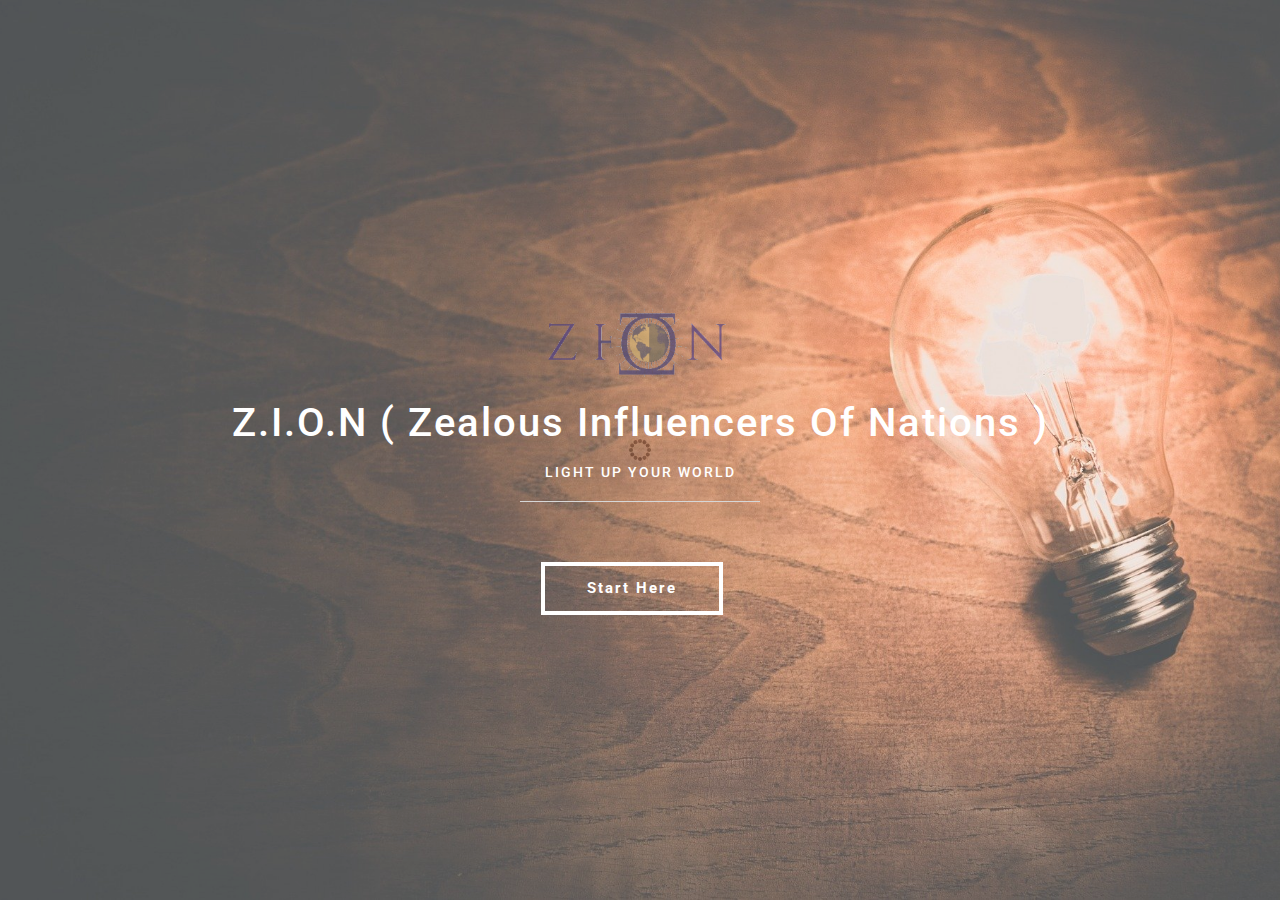
<file: Homepage/index.html>
<!DOCTYPE html>
<html lang="en">
<head>
	<meta charset="utf-8">
	<title>Digital Team HTML5 Layout - Tooplate</title>
	<meta http-equiv="X-UA-Compatible" content="IE=Edge">
	<meta name="viewport" content="width=device-width, initial-scale=1">
	<meta name="keywords" content="">
	<meta name="description" content="">
<!--

Template 2075 Digital Team

http://www.tooplate.com/view/2075-digital-team

-->
	<link rel="stylesheet" href="css/bootstrap.min.css">
	<link rel="stylesheet" href="css/font-awesome.min.css">
	<link rel="stylesheet" href="css/animate.min.css">
	<link rel="stylesheet" href="css/et-line-font.css">
	<link rel="stylesheet" href="css/nivo-lightbox.css">
	<link rel="stylesheet" href="css/nivo_themes/default/default.css">
	<link rel="stylesheet" href="css/style.css">
	<link href='https://fonts.googleapis.com/css?family=Roboto:400,300,500' rel='stylesheet' type='text/css'>
</head>
<body data-spy="scroll" data-target=".navbar-collapse" data-offset="50">

<!-- preloader section -->
<div class="preloader">
	<div class="sk-spinner sk-spinner-circle">
       <div class="sk-circle1 sk-circle"></div>
       <div class="sk-circle2 sk-circle"></div>
       <div class="sk-circle3 sk-circle"></div>
       <div class="sk-circle4 sk-circle"></div>
       <div class="sk-circle5 sk-circle"></div>
       <div class="sk-circle6 sk-circle"></div>
       <div class="sk-circle7 sk-circle"></div>
       <div class="sk-circle8 sk-circle"></div>
       <div class="sk-circle9 sk-circle"></div>
       <div class="sk-circle10 sk-circle"></div>
       <div class="sk-circle11 sk-circle"></div>
       <div class="sk-circle12 sk-circle"></div>
    </div>
</div>

<!-- navigation section -->
<section class="navbar navbar-fixed-top custom-navbar" role="navigation">
	<div class="container">
		<div class="navbar-header">
			<button class="navbar-toggle" data-toggle="collapse" data-target=".navbar-collapse">
				<span class="icon icon-bar"></span>
				<span class="icon icon-bar"></span>
				<span class="icon icon-bar"></span>
			</button>

		</div>

	</div>
</section>

<!-- home section -->
<section id="home">
	<div class="container">
		<div class="row">
			<div class="col-md-12 col-sm-12">
				<h1>
				<img src="images/icon.png" width="200px" alt="" style="opacity:0.6;"> 
				</h1>
				<h1>Z.I.O.N ( Zealous Influencers Of Nations )</h1>
				<h3>LIGHT UP YOUR WORLD</h3>
				<hr>
				
				<a href="Otherpages/index.html" class="smoothScroll btn btn-default">Start Here</a>
			</div>
		</div>
	</div>		
</section>



<script src="js/jquery.js"></script>
<script src="js/bootstrap.min.js"></script>
<script src="js/smoothscroll.js"></script>
<script src="js/isotope.js"></script>
<script src="js/imagesloaded.min.js"></script>
<script src="js/nivo-lightbox.min.js"></script>
<script src="js/jquery.backstretch.min.js"></script>
<script src="js/wow.min.js"></script>
<script src="js/custom.js"></script>

</body>
</html>
</file>
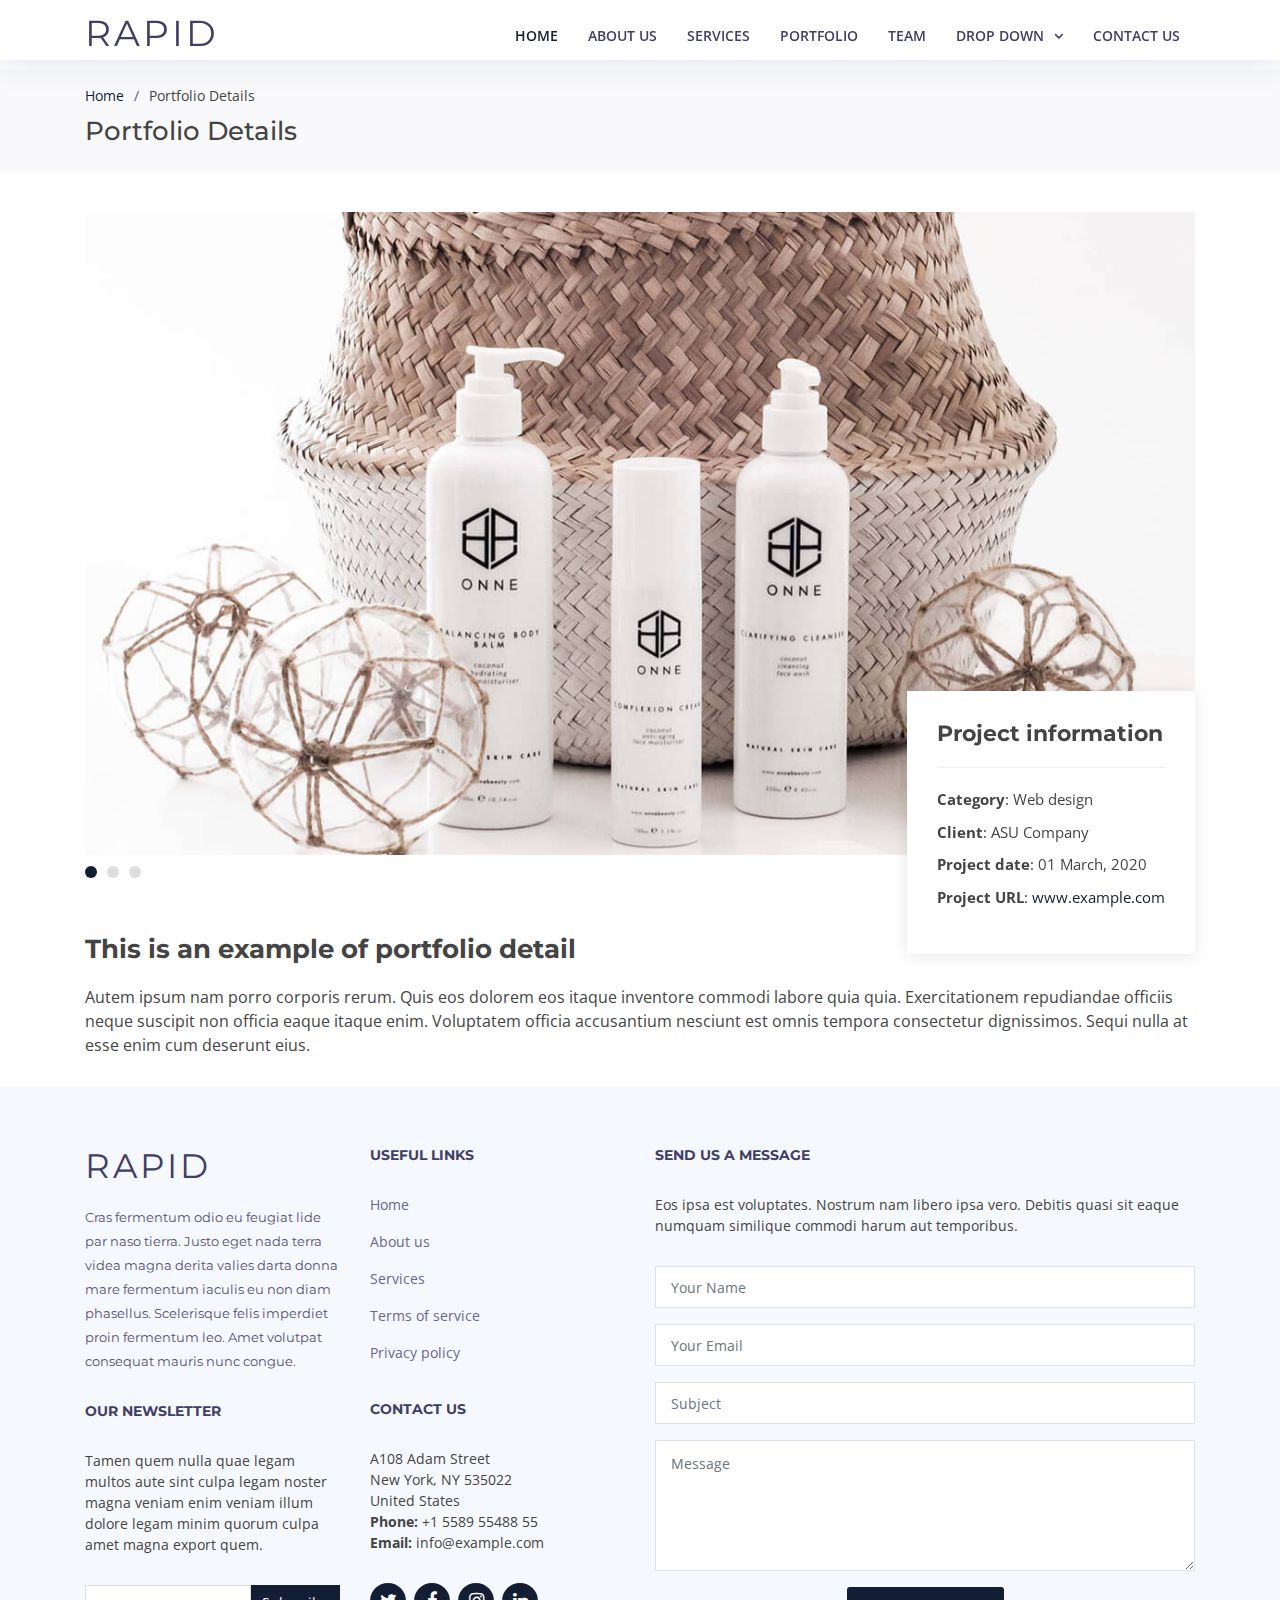
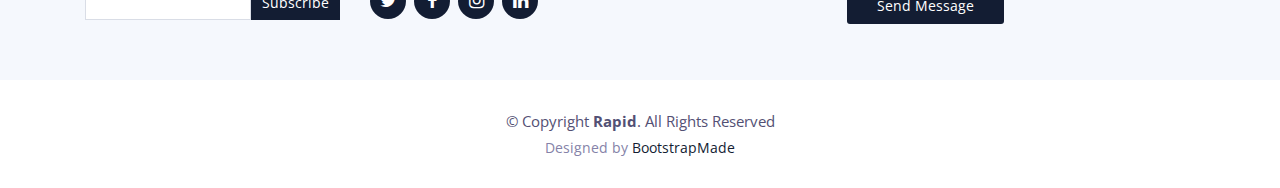
<file: Homepage/Otherpages/portfolio-details.html>
<!DOCTYPE html>
<html lang="en">

<head>
  <meta charset="utf-8">
  <meta content="width=device-width, initial-scale=1.0" name="viewport">

  <title>Portfolio Details - Rapid Bootstrap Template</title>
  <meta content="" name="descriptison">
  <meta content="" name="keywords">

  <!-- Favicons -->
  <link href="assets/img/favicon.png" rel="icon">
  <link href="assets/img/apple-touch-icon.png" rel="apple-touch-icon">

  <!-- Google Fonts -->
  <link href="https://fonts.googleapis.com/css?family=Open+Sans:300,300i,400,400i,600,600i,700,700i|Montserrat:300,400,500,600,700" rel="stylesheet">

  <!-- Vendor CSS Files -->
  <link href="assets/vendor/bootstrap/css/bootstrap.min.css" rel="stylesheet">
  <link href="assets/vendor/animate.css/animate.min.css" rel="stylesheet">
  <link href="assets/vendor/font-awesome/css/font-awesome.min.css" rel="stylesheet">
  <link href="assets/vendor/ionicons/css/ionicons.min.css" rel="stylesheet">
  <link href="assets/vendor/venobox/venobox.css" rel="stylesheet">
  <link href="assets/vendor/owl.carousel/assets/owl.carousel.min.css" rel="stylesheet">

  <!-- Template Main CSS File -->
  <link href="assets/css/style.css" rel="stylesheet">

  <!-- =======================================================
  * Template Name: Rapid - v2.1.0
  * Template URL: https://bootstrapmade.com/rapid-multipurpose-bootstrap-business-template/
  * Author: BootstrapMade.com
  * License: https://bootstrapmade.com/license/
  ======================================================== -->
</head>

<body>

  <!-- ======= Header ======= -->
  <header id="header" class="header-inner-pages">

    <div id="topbar">
      <div class="container">
        <div class="social-links">
          <a href="#" class="twitter"><i class="fa fa-twitter"></i></a>
          <a href="#" class="facebook"><i class="fa fa-facebook"></i></a>
          <a href="#" class="linkedin"><i class="fa fa-linkedin"></i></a>
          <a href="#" class="instagram"><i class="fa fa-instagram"></i></a>
        </div>
      </div>
    </div>

    <div class="container">

      <div class="logo float-left">
        <!-- Uncomment below if you prefer to use an image logo -->
        <h1 class="text-light"><a href="index.html" class="scrollto"><span>Rapid</span></a></h1>
        <!-- <a href="index.html" class="scrollto"><img src="assets/img/logo.png" alt="" class="img-fluid"></a> -->
      </div>

      <nav class="main-nav float-right d-none d-lg-block">
        <ul>
          <li class="active"><a href="index.html">Home</a></li>
          <li><a href="#about">About Us</a></li>
          <li><a href="#services">Services</a></li>
          <li><a href="#portfolio">Portfolio</a></li>
          <li><a href="#team">Team</a></li>
          <li class="drop-down"><a href="">Drop Down</a>
            <ul>
              <li><a href="#">Drop Down 1</a></li>
              <li class="drop-down"><a href="#">Drop Down 2</a>
                <ul>
                  <li><a href="#">Deep Drop Down 1</a></li>
                  <li><a href="#">Deep Drop Down 2</a></li>
                  <li><a href="#">Deep Drop Down 3</a></li>
                  <li><a href="#">Deep Drop Down 4</a></li>
                  <li><a href="#">Deep Drop Down 5</a></li>
                </ul>
              </li>
              <li><a href="#">Drop Down 3</a></li>
              <li><a href="#">Drop Down 4</a></li>
              <li><a href="#">Drop Down 5</a></li>
            </ul>
          </li>
          <li><a href="#footer">Contact Us</a></li>
        </ul>
      </nav><!-- .main-nav -->

    </div>
  </header><!-- #header -->

  <main id="main">

    <!-- ======= Breadcrumbs ======= -->
    <section id="breadcrumbs" class="breadcrumbs">
      <div class="container">

        <ol>
          <li><a href="index.html">Home</a></li>
          <li>Portfolio Details</li>
        </ol>
        <h2>Portfolio Details</h2>

      </div>
    </section><!-- End Breadcrumbs -->

    <!-- ======= Portfolio Details Section ======= -->
    <section id="portfolio-details" class="portfolio-details">
      <div class="container">

        <div class="portfolio-details-container">

          <div class="owl-carousel portfolio-details-carousel">
            <img src="assets/img/portfolio/portfolio-details-1.jpg" class="img-fluid" alt="">
            <img src="assets/img/portfolio/portfolio-details-2.jpg" class="img-fluid" alt="">
            <img src="assets/img/portfolio/portfolio-details-3.jpg" class="img-fluid" alt="">
          </div>

          <div class="portfolio-info">
            <h3>Project information</h3>
            <ul>
              <li><strong>Category</strong>: Web design</li>
              <li><strong>Client</strong>: ASU Company</li>
              <li><strong>Project date</strong>: 01 March, 2020</li>
              <li><strong>Project URL</strong>: <a href="#">www.example.com</a></li>
            </ul>
          </div>

        </div>

        <div class="portfolio-description">
          <h2>This is an example of portfolio detail</h2>
          <p>
            Autem ipsum nam porro corporis rerum. Quis eos dolorem eos itaque inventore commodi labore quia quia. Exercitationem repudiandae officiis neque suscipit non officia eaque itaque enim. Voluptatem officia accusantium nesciunt est omnis tempora consectetur dignissimos. Sequi nulla at esse enim cum deserunt eius.
          </p>
        </div>

      </div>
    </section><!-- End Portfolio Details Section -->

  </main><!-- End #main -->

  <!-- ======= Footer ======= -->
  <footer id="footer" class="section-bg">
    <div class="footer-top">
      <div class="container">

        <div class="row">

          <div class="col-lg-6">

            <div class="row">

              <div class="col-sm-6">

                <div class="footer-info">
                  <h3>Rapid</h3>
                  <p>Cras fermentum odio eu feugiat lide par naso tierra. Justo eget nada terra videa magna derita valies darta donna mare fermentum iaculis eu non diam phasellus. Scelerisque felis imperdiet proin fermentum leo. Amet volutpat consequat mauris nunc congue.</p>
                </div>

                <div class="footer-newsletter">
                  <h4>Our Newsletter</h4>
                  <p>Tamen quem nulla quae legam multos aute sint culpa legam noster magna veniam enim veniam illum dolore legam minim quorum culpa amet magna export quem.</p>
                  <form action="" method="post">
                    <input type="email" name="email"><input type="submit" value="Subscribe">
                  </form>
                </div>

              </div>

              <div class="col-sm-6">
                <div class="footer-links">
                  <h4>Useful Links</h4>
                  <ul>
                    <li><a href="#">Home</a></li>
                    <li><a href="#about">About us</a></li>
                    <li><a href="#">Services</a></li>
                    <li><a href="#">Terms of service</a></li>
                    <li><a href="#">Privacy policy</a></li>
                  </ul>
                </div>

                <div class="footer-links">
                  <h4>Contact Us</h4>
                  <p>
                    A108 Adam Street <br>
                    New York, NY 535022<br>
                    United States <br>
                    <strong>Phone:</strong> +1 5589 55488 55<br>
                    <strong>Email:</strong> info@example.com<br>
                  </p>
                </div>

                <div class="social-links">
                  <a href="#" class="twitter"><i class="fa fa-twitter"></i></a>
                  <a href="#" class="facebook"><i class="fa fa-facebook"></i></a>
                  <a href="#" class="instagram"><i class="fa fa-instagram"></i></a>
                  <a href="#" class="linkedin"><i class="fa fa-linkedin"></i></a>
                </div>

              </div>

            </div>

          </div>

          <div class="col-lg-6">

            <div class="form">

              <h4>Send us a message</h4>
              <p>Eos ipsa est voluptates. Nostrum nam libero ipsa vero. Debitis quasi sit eaque numquam similique commodi harum aut temporibus.</p>

              <form action="forms/contact.php" method="post" role="form" class="php-email-form">
                <div class="form-group">
                  <input type="text" name="name" class="form-control" id="name" placeholder="Your Name" data-rule="minlen:4" data-msg="Please enter at least 4 chars" />
                  <div class="validate"></div>
                </div>
                <div class="form-group">
                  <input type="email" class="form-control" name="email" id="email" placeholder="Your Email" data-rule="email" data-msg="Please enter a valid email" />
                  <div class="validate"></div>
                </div>
                <div class="form-group">
                  <input type="text" class="form-control" name="subject" id="subject" placeholder="Subject" data-rule="minlen:4" data-msg="Please enter at least 8 chars of subject" />
                  <div class="validate"></div>
                </div>
                <div class="form-group">
                  <textarea class="form-control" name="message" rows="5" data-rule="required" data-msg="Please write something for us" placeholder="Message"></textarea>
                  <div class="validate"></div>
                </div>

                <div class="mb-3">
                  <div class="loading">Loading</div>
                  <div class="error-message"></div>
                  <div class="sent-message">Your message has been sent. Thank you!</div>
                </div>

                <div class="text-center"><button type="submit" title="Send Message">Send Message</button></div>
              </form>

            </div>

          </div>

        </div>

      </div>
    </div>

    <div class="container">
      <div class="copyright">
        &copy; Copyright <strong>Rapid</strong>. All Rights Reserved
      </div>
      <div class="credits">
        <!--
        All the links in the footer should remain intact.
        You can delete the links only if you purchased the pro version.
        Licensing information: https://bootstrapmade.com/license/
        Purchase the pro version with working PHP/AJAX contact form: https://bootstrapmade.com/buy/?theme=Rapid
      -->
        Designed by <a href="https://bootstrapmade.com/">BootstrapMade</a>
      </div>
    </div>
  </footer><!-- End  Footer -->

  <a href="#" class="back-to-top"><i class="fa fa-chevron-up"></i></a>

  <!-- Vendor JS Files -->
  <script src="assets/vendor/jquery/jquery.min.js"></script>
  <script src="assets/vendor/bootstrap/js/bootstrap.bundle.min.js"></script>
  <script src="assets/vendor/jquery.easing/jquery.easing.min.js"></script>
  <script src="assets/vendor/php-email-form/validate.js"></script>
  <script src="assets/vendor/isotope-layout/isotope.pkgd.min.js"></script>
  <script src="assets/vendor/counterup/counterup.min.js"></script>
  <script src="assets/vendor/venobox/venobox.min.js"></script>
  <script src="assets/vendor/mobile-nav/mobile-nav.js"></script>
  <script src="assets/vendor/wow/wow.min.js"></script>
  <script src="assets/vendor/owl.carousel/owl.carousel.min.js"></script>
  <script src="assets/vendor/waypoints/jquery.waypoints.min.js"></script>

  <!-- Template Main JS File -->
  <script src="assets/js/main.js"></script>

</body>

</html>
</file>
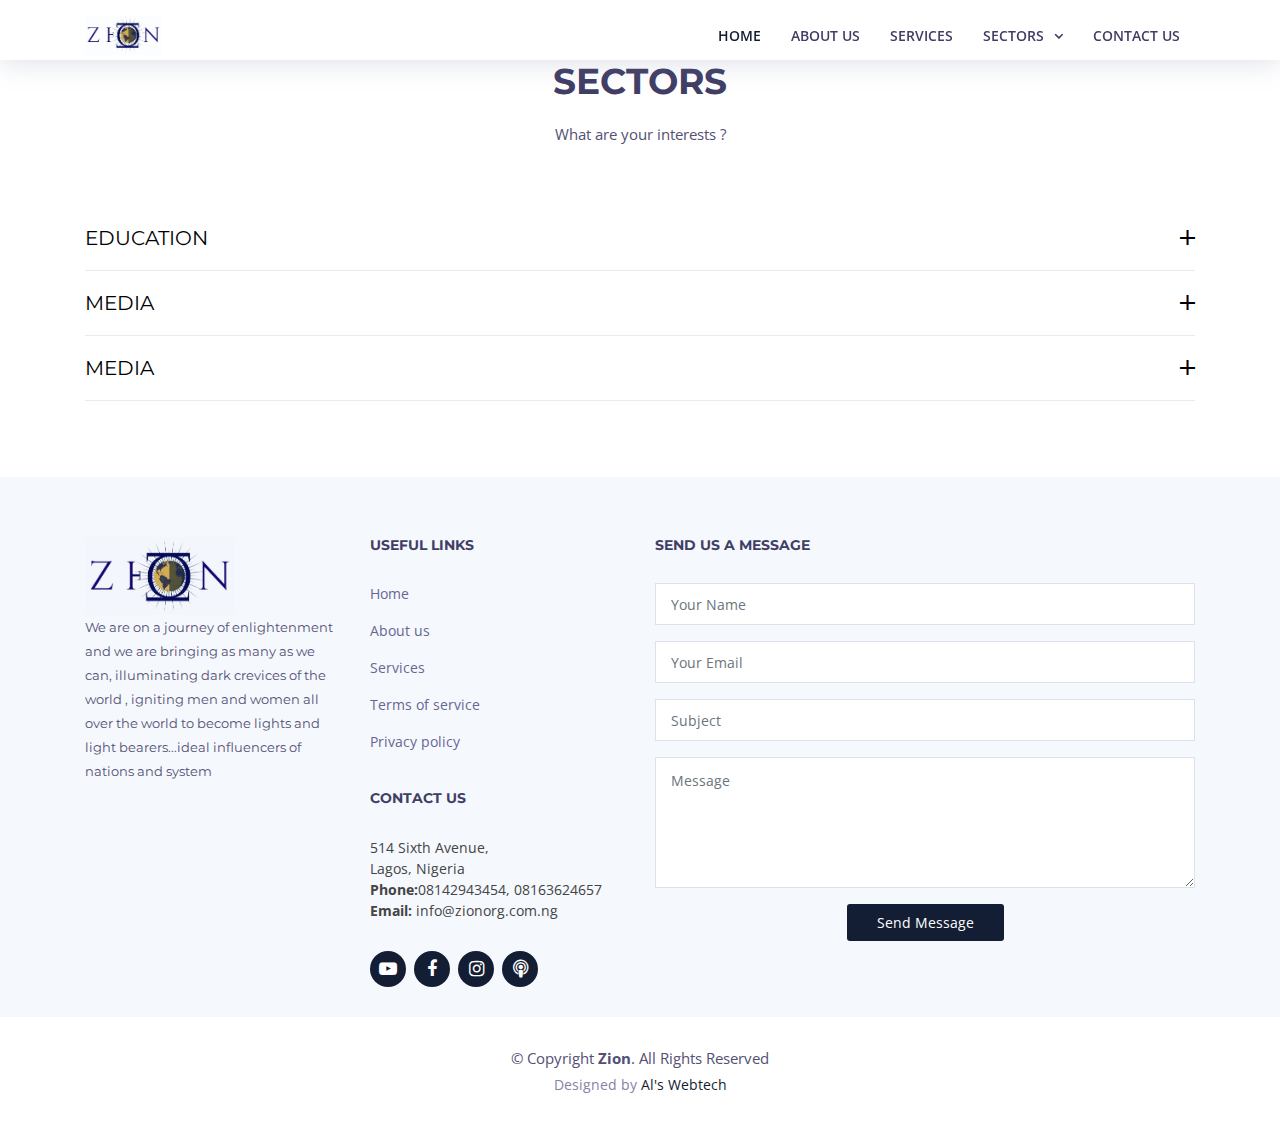
<file: Homepage/Otherpages/sector.html>
<!DOCTYPE html>
<html lang="en">

<head>
  <meta charset="utf-8">
  <meta content="width=device-width, initial-scale=1.0" name="viewport">

  <title>ZION</title>
  <meta content="" name="descriptison">
  <meta content="" name="keywords">

  <!-- Favicons -->
  <link href="../images/favicon.png" rel="icon">
 

  <!-- Google Fonts -->
  <link href="https://fonts.googleapis.com/css?family=Open+Sans:300,300i,400,400i,600,600i,700,700i|Montserrat:300,400,500,600,700" rel="stylesheet">

  <!-- Vendor CSS Files -->
  <link href="assets/vendor/bootstrap/css/bootstrap.min.css" rel="stylesheet">
  <link href="assets/vendor/animate.css/animate.min.css" rel="stylesheet">
  <link href="assets/vendor/font-awesome/css/font-awesome.min.css" rel="stylesheet">
  <link href="assets/vendor/ionicons/css/ionicons.min.css" rel="stylesheet">
  <link href="assets/vendor/venobox/venobox.css" rel="stylesheet">
  <link href="assets/vendor/owl.carousel/assets/owl.carousel.min.css" rel="stylesheet">

  <!-- Template Main CSS File -->
  <link href="assets/css/style.css" rel="stylesheet">
  <link href=" https://stackpath.bootstrapcdn.com/font-awesome/4.7.0/css/font-awesome.min.css" rel="stylesheet">

</head>



<!-- preloader section -->
<div class="preloader">
	<div class="sk-spinner sk-spinner-circle">
       <div class="sk-circle1 sk-circle"></div>
       <div class="sk-circle2 sk-circle"></div>
       <div class="sk-circle3 sk-circle"></div>
       <div class="sk-circle4 sk-circle"></div>
       <div class="sk-circle5 sk-circle"></div>
       <div class="sk-circle6 sk-circle"></div>
       <div class="sk-circle7 sk-circle"></div>
       <div class="sk-circle8 sk-circle"></div>
       <div class="sk-circle9 sk-circle"></div>
       <div class="sk-circle10 sk-circle"></div>
       <div class="sk-circle11 sk-circle"></div>
       <div class="sk-circle12 sk-circle"></div>
    </div>
</div>



  <!-- ======= Header ======= -->
  <header id="header" class="header-inner-pages">
    <div class="container">
      <div class="logo float-left">
        <!-- Uncomment below if you prefer to use an image logo -->
        <a href="../index.html" class="scrollto"><img src="../images/ZIONICON.png"  alt="" class="img-fluid" ></a>
      </div>

      <nav class="main-nav float-right d-none d-lg-block">
        <ul>
          <li class="active"><a href="index.html">Home</a></li>
          <li><a href="#about">About Us</a></li>
          <li><a href="#services">Services</a></li>
          <li class="drop-down"><a href="sector.html">Sectors</a>
            <ul>
              <li><a href="#">Goverment</a></li>
              <li><a href="#">Media</a></li>
              <li><a href="#"> ARTS & ENTERTAINMENT </a></li>
              <li><a href="#"> FAMILY</a></li>
              <li><a href="#">  EDUCATION </a></li>
              <li><a href="#"> ECONOMY   </a></li>
            </ul>
          </li>
          <li><a href="#footer">Contact Us</a></li>
        </ul>
      </nav><!-- .main-nav -->

    </div>
  </header><!-- #header -->




<!-- ======= F.A.Q Section ======= -->
<section id="faq" class="faq wow fadeInUp">
    <div class="container">
      <header class="section-header">
        <h3>SECTORS</h3>
        <p>
            What are your interests ?</p>
      </header>

      <ul id="faq-list" class="wow fadeInUp">
        <li>
          <a data-toggle="collapse" class="collapsed" href="#faq1">EDUCATION<i class="ion-android-remove"></i></a>
          <div id="faq1" class="collapse" data-parent="#faq-list">
            <p>
                Here in Z.I.O.N we believe education is much more than supplying information or knowledge but the total moulding of an individual into a national treasure and an asset to the society. 
                What does true education really mean and where is the world headed in education? All these and more you will find out.
                
                You can also sign up for consultation with EDEN INITIATIVE for educational services?
                
            </p>
          </div>
        </li>

        <li>
          <a data-toggle="collapse" href="#faq2" class="collapsed">MEDIA<i class="ion-android-remove"></i></a>
          <div id="faq2" class="collapse" data-parent="#faq-list">
            <p>
                What people see and hear consistently create data which shape their minds and behaviors according to the data prototype. Get to learn more about exploring the media to transmit information which cam shape the future of society.
                Sign up with NOVA MEDIA to create your own change.
            </p>
          </div>
        </li>
        <li>
            <a data-toggle="collapse" href="#faq2" class="collapsed">MEDIA<i class="ion-android-remove"></i></a>
            <div id="faq2" class="collapse" data-parent="#faq-list">
              <p>
                  What people see and hear consistently create data which shape their minds and behaviors according to the data prototype. Get to learn more about exploring the media to transmit information which cam shape the future of society.
                  Sign up with NOVA MEDIA to create your own change.
              </p>
            </div>
          </li>
  

      </ul>

    </div>
  </section><!-- End F.A.Q Section -->


 <!-- ======= Footer ======= -->
 <footer id="footer" class="section-bg">
    <div class="footer-top">
      <div class="container">

        <div class="row">

          <div class="col-lg-6">

            <div class="row">

              <div class="col-sm-6">

                <div class="footer-info">
                 <a href="../index.html" class="scrollto"><img src="../images/ZIONICON.png"  alt="" width="150px" class="img-fluid" ></a>
                  <p>We are on a journey of enlightenment and we are bringing as many as we can, illuminating dark crevices of the world , igniting men and women all over the world to become lights and light bearers...ideal influencers of nations and system</p>
                </div>



              </div>

              <div class="col-sm-6">
                <div class="footer-links">
                  <h4>Useful Links</h4>
                  <ul>
                    <li><a href="#">Home</a></li>
                    <li><a href="#about">About us</a></li>
                    <li><a href="#">Services</a></li>
                    <li><a href="#">Terms of service</a></li>
                    <li><a href="#">Privacy policy</a></li>
                  </ul>
                </div>

                <div class="footer-links">
                  <h4>Contact Us</h4>
                  <p>
                    514 Sixth Avenue,<br>
                    Lagos, Nigeria<br>
                   
                    <strong>Phone:</strong>08142943454, 08163624657<br>
                    <strong>Email:</strong> info@zionorg.com.ng<br>
                  </p>
                </div>

                <div class="social-links">
                  <a href="#" class="twitter"><i class="fa fa-youtube-play"></i></a>
                  <a href="#" class="facebook"><i class="fa fa-facebook"></i></a>
                  <a href="#" class="instagram"><i class="fa fa-instagram"></i></a>
                  <a href="#" class="linkedin"><i class="fa fa-podcast"></i></a>
                </div>

              </div>

            </div>

          </div>

          <div class="col-lg-6">

            <div class="form">

              <h4>Send us a message</h4>
              <form action="forms/contact.php" method="post" role="form" class="php-email-form">
                <div class="form-group">
                  <input type="text" name="name" class="form-control" id="name" placeholder="Your Name" data-rule="minlen:4" data-msg="Please enter at least 4 chars" />
                  <div class="validate"></div>
                </div>
                <div class="form-group">
                  <input type="email" class="form-control" name="email" id="email" placeholder="Your Email" data-rule="email" data-msg="Please enter a valid email" />
                  <div class="validate"></div>
                </div>
                <div class="form-group">
                  <input type="text" class="form-control" name="subject" id="subject" placeholder="Subject" data-rule="minlen:4" data-msg="Please enter at least 8 chars of subject" />
                  <div class="validate"></div>
                </div>
                <div class="form-group">
                  <textarea class="form-control" name="message" rows="5" data-rule="required" data-msg="Please write something for us" placeholder="Message"></textarea>
                  <div class="validate"></div>
                </div>

                <div class="mb-3">
                  <div class="loading">Loading</div>
                  <div class="error-message"></div>
                  <div class="sent-message">Your message has been sent. Thank you!</div>
                </div>

                <div class="text-center"><button type="submit" title="Send Message">Send Message</button></div>
              </form>

            </div>

          </div>

        </div>

      </div>
    </div>

    <div class="container">
      <div class="copyright">
        &copy; Copyright <strong>Zion</strong>. All Rights Reserved
      </div>
      <div class="credits">
        Designed by <a href="">Al's Webtech</a>
      </div>
    </div>
  </footer><!-- End  Footer -->

  <a href="#" class="back-to-top"><i class="fa fa-chevron-up"></i></a>

  <!-- Vendor JS Files -->
  <script src="assets/vendor/jquery/jquery.min.js"></script>
  <script src="assets/vendor/bootstrap/js/bootstrap.bundle.min.js"></script>
  <script src="assets/vendor/jquery.easing/jquery.easing.min.js"></script>
  <script src="assets/vendor/php-email-form/validate.js"></script>
  <script src="assets/vendor/isotope-layout/isotope.pkgd.min.js"></script>
  <script src="assets/vendor/counterup/counterup.min.js"></script>
  <script src="assets/vendor/venobox/venobox.min.js"></script>
  <script src="assets/vendor/mobile-nav/mobile-nav.js"></script>
  <script src="assets/vendor/wow/wow.min.js"></script>
  <script src="assets/vendor/owl.carousel/owl.carousel.min.js"></script>
  <script src="assets/vendor/waypoints/jquery.waypoints.min.js"></script>

  <!-- Template Main JS File -->
  <script src="assets/js/main.js"></script>

</body>

</html>
</file>
<file: Homepage/css/et-line-font.css>
@font-face {
	font-family: 'et-line';
	src:url('../fonts/et-line.eot');
	src:url('../fonts/et-line.eot?#iefix') format('embedded-opentype'),
		url('../fonts/et-line.woff') format('woff'),
		url('../fonts/et-line.ttf') format('truetype'),
		url('../fonts/et-line.svg#et-line') format('svg');
	font-weight: normal;
	font-style: normal;
}

/* Use the following CSS code if you want to use data attributes for inserting your icons */
[data-icon]:before {
	font-family: 'et-line';
	content: attr(data-icon);
	speak: none;
	font-size: 40px;
	font-weight: normal;
	font-variant: normal;
	text-transform: none;
	line-height: 1;
	-webkit-font-smoothing: antialiased;
	-moz-osx-font-smoothing: grayscale;
	display:inline-block;
}

/* Use the following CSS code if you want to have a class per icon */
/*
Instead of a list of all class selectors,
you can use the generic selector below, but it's slower:
[class*="icon-"] {
*/
.icon-mobile, .icon-laptop, .icon-desktop, .icon-tablet, .icon-phone, .icon-document, .icon-documents, .icon-search, .icon-clipboard, .icon-newspaper, .icon-notebook, .icon-book-open, .icon-browser, .icon-calendar, .icon-presentation, .icon-picture, .icon-pictures, .icon-video, .icon-camera, .icon-printer, .icon-toolbox, .icon-briefcase, .icon-wallet, .icon-gift, .icon-bargraph, .icon-grid, .icon-expand, .icon-focus, .icon-edit, .icon-adjustments, .icon-ribbon, .icon-hourglass, .icon-lock, .icon-megaphone, .icon-shield, .icon-trophy, .icon-flag, .icon-map, .icon-puzzle, .icon-basket, .icon-envelope, .icon-streetsign, .icon-telescope, .icon-gears, .icon-key, .icon-paperclip, .icon-attachment, .icon-pricetags, .icon-lightbulb, .icon-layers, .icon-pencil, .icon-tools, .icon-tools-2, .icon-scissors, .icon-paintbrush, .icon-magnifying-glass, .icon-circle-compass, .icon-linegraph, .icon-mic, .icon-strategy, .icon-beaker, .icon-caution, .icon-recycle, .icon-anchor, .icon-profile-male, .icon-profile-female, .icon-bike, .icon-wine, .icon-hotairballoon, .icon-globe, .icon-genius, .icon-map-pin, .icon-dial, .icon-chat, .icon-heart, .icon-cloud, .icon-upload, .icon-download, .icon-target, .icon-hazardous, .icon-piechart, .icon-speedometer, .icon-global, .icon-compass, .icon-lifesaver, .icon-clock, .icon-aperture, .icon-quote, .icon-scope, .icon-alarmclock, .icon-refresh, .icon-happy, .icon-sad, .icon-facebook, .icon-twitter, .icon-googleplus, .icon-rss, .icon-tumblr, .icon-linkedin, .icon-dribbble {
	font-family: 'et-line';
	speak: none;
	font-style: normal;
	font-weight: normal;
	font-variant: normal;
	text-transform: none;
	line-height: 1;
	-webkit-font-smoothing: antialiased;
	-moz-osx-font-smoothing: grayscale;
	display:inline-block;
}
.icon-mobile:before {
	content: "\e000";
}
.icon-laptop:before {
	content: "\e001";
}
.icon-desktop:before {
	content: "\e002";
}
.icon-tablet:before {
	content: "\e003";
}
.icon-phone:before {
	content: "\e004";
}
.icon-document:before {
	content: "\e005";
}
.icon-documents:before {
	content: "\e006";
}
.icon-search:before {
	content: "\e007";
}
.icon-clipboard:before {
	content: "\e008";
}
.icon-newspaper:before {
	content: "\e009";
}
.icon-notebook:before {
	content: "\e00a";
}
.icon-book-open:before {
	content: "\e00b";
}
.icon-browser:before {
	content: "\e00c";
}
.icon-calendar:before {
	content: "\e00d";
}
.icon-presentation:before {
	content: "\e00e";
}
.icon-picture:before {
	content: "\e00f";
}
.icon-pictures:before {
	content: "\e010";
}
.icon-video:before {
	content: "\e011";
}
.icon-camera:before {
	content: "\e012";
}
.icon-printer:before {
	content: "\e013";
}
.icon-toolbox:before {
	content: "\e014";
}
.icon-briefcase:before {
	content: "\e015";
}
.icon-wallet:before {
	content: "\e016";
}
.icon-gift:before {
	content: "\e017";
}
.icon-bargraph:before {
	content: "\e018";
}
.icon-grid:before {
	content: "\e019";
}
.icon-expand:before {
	content: "\e01a";
}
.icon-focus:before {
	content: "\e01b";
}
.icon-edit:before {
	content: "\e01c";
}
.icon-adjustments:before {
	content: "\e01d";
}
.icon-ribbon:before {
	content: "\e01e";
}
.icon-hourglass:before {
	content: "\e01f";
}
.icon-lock:before {
	content: "\e020";
}
.icon-megaphone:before {
	content: "\e021";
}
.icon-shield:before {
	content: "\e022";
}
.icon-trophy:before {
	content: "\e023";
}
.icon-flag:before {
	content: "\e024";
}
.icon-map:before {
	content: "\e025";
}
.icon-puzzle:before {
	content: "\e026";
}
.icon-basket:before {
	content: "\e027";
}
.icon-envelope:before {
	content: "\e028";
}
.icon-streetsign:before {
	content: "\e029";
}
.icon-telescope:before {
	content: "\e02a";
}
.icon-gears:before {
	content: "\e02b";
}
.icon-key:before {
	content: "\e02c";
}
.icon-paperclip:before {
	content: "\e02d";
}
.icon-attachment:before {
	content: "\e02e";
}
.icon-pricetags:before {
	content: "\e02f";
}
.icon-lightbulb:before {
	content: "\e030";
}
.icon-layers:before {
	content: "\e031";
}
.icon-pencil:before {
	content: "\e032";
}
.icon-tools:before {
	content: "\e033";
}
.icon-tools-2:before {
	content: "\e034";
}
.icon-scissors:before {
	content: "\e035";
}
.icon-paintbrush:before {
	content: "\e036";
}
.icon-magnifying-glass:before {
	content: "\e037";
}
.icon-circle-compass:before {
	content: "\e038";
}
.icon-linegraph:before {
	content: "\e039";
}
.icon-mic:before {
	content: "\e03a";
}
.icon-strategy:before {
	content: "\e03b";
}
.icon-beaker:before {
	content: "\e03c";
}
.icon-caution:before {
	content: "\e03d";
}
.icon-recycle:before {
	content: "\e03e";
}
.icon-anchor:before {
	content: "\e03f";
}
.icon-profile-male:before {
	content: "\e040";
}
.icon-profile-female:before {
	content: "\e041";
}
.icon-bike:before {
	content: "\e042";
}
.icon-wine:before {
	content: "\e043";
}
.icon-hotairballoon:before {
	content: "\e044";
}
.icon-globe:before {
	content: "\e045";
}
.icon-genius:before {
	content: "\e046";
}
.icon-map-pin:before {
	content: "\e047";
}
.icon-dial:before {
	content: "\e048";
}
.icon-chat:before {
	content: "\e049";
}
.icon-heart:before {
	content: "\e04a";
}
.icon-cloud:before {
	content: "\e04b";
}
.icon-upload:before {
	content: "\e04c";
}
.icon-download:before {
	content: "\e04d";
}
.icon-target:before {
	content: "\e04e";
}
.icon-hazardous:before {
	content: "\e04f";
}
.icon-piechart:before {
	content: "\e050";
}
.icon-speedometer:before {
	content: "\e051";
}
.icon-global:before {
	content: "\e052";
}
.icon-compass:before {
	content: "\e053";
}
.icon-lifesaver:before {
	content: "\e054";
}
.icon-clock:before {
	content: "\e055";
}
.icon-aperture:before {
	content: "\e056";
}
.icon-quote:before {
	content: "\e057";
}
.icon-scope:before {
	content: "\e058";
}
.icon-alarmclock:before {
	content: "\e059";
}
.icon-refresh:before {
	content: "\e05a";
}
.icon-happy:before {
	content: "\e05b";
}
.icon-sad:before {
	content: "\e05c";
}
.icon-facebook:before {
	content: "\e05d";
}
.icon-twitter:before {
	content: "\e05e";
}
.icon-googleplus:before {
	content: "\e05f";
}
.icon-rss:before {
	content: "\e060";
}
.icon-tumblr:before {
	content: "\e061";
}
.icon-linkedin:before {
	content: "\e062";
}
.icon-dribbble:before {
	content: "\e063";
}
</file>
<file: Homepage/css/style.css>
/*

Template 2075 Digital Team

http://www.tooplate.com/view/2075-digital-team

*/

body {
    background: #ffffff;
    font-family: 'Roboto', sans-serif;
    font-weight: 400;
    position: relative;
  }


html, body {
     width: 100%;
     overflow-x: hidden;
  }

h1, h2, h3, h4 { 
  letter-spacing: 2px;
}

.heading {
  font-size: 20px;
}
.subheading {
  font-size: 14px;
  font-weight: bold;
  padding-bottom: 60px;
}
.bold {
  font-weight: bold;
}

p {
  line-height: 28px;
  font-size: 15px;
}

a {
  outline: none !important;
}

hr {
  width: 180px;
  border-color: #CCC;
}

.section-title strong {
	color: #131d33;
  	font-size: 56px;
}

.section-title h1 {
	font-size: 24px;
}

.section-title {
  padding-bottom: 32px;
}

.medium-icon {
  font-size: 32px !important;
}

#work,#about, #team, 
#portfolio, #pricing, #contact {
   padding-top: 100px;
  padding-bottom: 100px;
}


/* ==========================================================================
preloader section
========================================================================== */
.preloader {
    position: fixed;
    top: 0;
    left: 0;
    width: 100%;
    height: 100%;
    z-index: 99999;
    display: -webkit-flex;
    display: -ms-flexbox;
    display: flex;
    -webkit-flex-flow: row nowrap;
        -ms-flex-flow: row nowrap;
            flex-flow: row nowrap;
    -webkit-justify-content: center;
        -ms-flex-pack: center;
            justify-content: center;
    -webkit-align-items: center;
        -ms-flex-align: center;
            align-items: center;
    background: none repeat scroll 0 0 #fff;
}
.sk-spinner-circle.sk-spinner {
  width: 22px;
  height: 22px;
  position: relative; }
.sk-spinner-circle .sk-circle {
  width: 100%;
  height: 100%;
  position: absolute;
  left: 0;
  top: 0; }
.sk-spinner-circle .sk-circle:before {
  content: '';
  display: block;
  margin: 0 auto;
  width: 20%;
  height: 20%;
  background-color: #131d33;
  border-radius: 100%;
  -webkit-animation: sk-circleBounceDelay 1.2s infinite ease-in-out;
          animation: sk-circleBounceDelay 1.2s infinite ease-in-out;
  /* Prevent first frame from flickering when animation starts */
  -webkit-animation-fill-mode: both;
          animation-fill-mode: both; }
.sk-spinner-circle .sk-circle2 {
  -webkit-transform: rotate(30deg);
          transform: rotate(30deg); }
.sk-spinner-circle .sk-circle3 {
  -webkit-transform: rotate(60deg);
          transform: rotate(60deg); }
.sk-spinner-circle .sk-circle4 {
  -webkit-transform: rotate(90deg);
          transform: rotate(90deg); }
.sk-spinner-circle .sk-circle5 {
  -webkit-transform: rotate(120deg);
          transform: rotate(120deg); }
.sk-spinner-circle .sk-circle6 {
  -webkit-transform: rotate(150deg);
          transform: rotate(150deg); }
.sk-spinner-circle .sk-circle7 {
  -webkit-transform: rotate(180deg);
          transform: rotate(180deg); }
.sk-spinner-circle .sk-circle8 {
  -webkit-transform: rotate(210deg);
          transform: rotate(210deg); }
.sk-spinner-circle .sk-circle9 {
  -webkit-transform: rotate(240deg);
          transform: rotate(240deg); }
.sk-spinner-circle .sk-circle10 {
  -webkit-transform: rotate(270deg);
          transform: rotate(270deg); }
.sk-spinner-circle .sk-circle11 {
  -webkit-transform: rotate(300deg);
          transform: rotate(300deg); }
.sk-spinner-circle .sk-circle12 {
  -webkit-transform: rotate(330deg);
          transform: rotate(330deg); }
.sk-spinner-circle .sk-circle2:before {
  -webkit-animation-delay: -1.1s;
          animation-delay: -1.1s; }
.sk-spinner-circle .sk-circle3:before {
  -webkit-animation-delay: -1s;
          animation-delay: -1s; }
.sk-spinner-circle .sk-circle4:before {
  -webkit-animation-delay: -0.9s;
          animation-delay: -0.9s; }
.sk-spinner-circle .sk-circle5:before {
  -webkit-animation-delay: -0.8s;
          animation-delay: -0.8s; }
.sk-spinner-circle .sk-circle6:before {
  -webkit-animation-delay: -0.7s;
          animation-delay: -0.7s; }
.sk-spinner-circle .sk-circle7:before {
  -webkit-animation-delay: -0.6s;
          animation-delay: -0.6s; }
.sk-spinner-circle .sk-circle8:before {
  -webkit-animation-delay: -0.5s;
          animation-delay: -0.5s; }
.sk-spinner-circle .sk-circle9:before {
  -webkit-animation-delay: -0.4s;
          animation-delay: -0.4s; }
.sk-spinner-circle .sk-circle10:before {
  -webkit-animation-delay: -0.3s;
          animation-delay: -0.3s; }
.sk-spinner-circle .sk-circle11:before {
  -webkit-animation-delay: -0.2s;
          animation-delay: -0.2s; }
.sk-spinner-circle .sk-circle12:before {
  -webkit-animation-delay: -0.1s;
          animation-delay: -0.1s; }

@-webkit-keyframes sk-circleBounceDelay {
  0%, 80%, 100% {
    -webkit-transform: scale(0);
            transform: scale(0); }

  40% {
    -webkit-transform: scale(1);
            transform: scale(1); } }

@keyframes sk-circleBounceDelay {
  0%, 80%, 100% {
    -webkit-transform: scale(0);
            transform: scale(0); }

  40% {
    -webkit-transform: scale(1);
            transform: scale(1); } }




/* ==========================================================================
home section
========================================================================== */
#home {
  background-size: cover;
  background-position: center;
  color: #ffffff;
  display: -webkit-flex;
  display: -ms-flexbox;
  display: flex;
  -webkit-align-items: center;
  -ms-flex-align: center;
      align-items: center;
  height: 100vh;
  text-align: center;
}
#home h1 {
  font-size: 40px;
}
#home h3 {
  font-size: 14px;
}
#home hr {
  width: 240px;
}
#home .btn {
  background: transparent;
  border: 4px solid #ffffff;
  border-radius: 0;
  color: #ffffff;
  font-size: 15px;
  font-weight: bold;
  letter-spacing: 2px;
  padding: 12px 42px;
  margin-top: 40px;
  margin-right: 16px;
  transition: all 0.4s ease-in-out;
}
#home .btn:hover {
  background: #131d33;
  border-color: transparent;
}
#home .btn-danger {
  background: #131d33;
  border-color: transparent;
}
#home .btn-danger:hover {
	border: 4px solid #ffffff;
  	border-radius: 0;
	background: transparent;
  	color: #ffffff;
}

/* ==========================================================================
work section
========================================================================== */
#work {
    text-align: center;
}
#work .col-md-4 {
  padding: 28px;
  position: relative;
  transition: all 0.4s ease-in-out;
}
#work .col-md-4:hover {
  background-color: #ffffff;
  box-shadow: 0px 2px 8px 0px rgba(50, 50, 50, 0.20);
}
#work h3 {
  font-size: 18px;
}


/* ==========================================================================
about section
========================================================================== */
#about {
  background: #3B3B3B;
  color: #ffffff;
}
.nav-tabs {
  margin-top: 20px;
  border-bottom: 1px solid #606060;
}
.nav-tabs > li {
  float: left;
  margin-bottom: -1px;
}
.nav-tabs > li > a {
	display: block;
  	color: #ffffff;
  	font-size: 16px;
  	padding: 10px 20px;
  	border: 0;
  	border-radius: 0;
}
.nav-tabs > li > a:hover {
  background-color: transparent;
}
.nav-tabs > li.active > a,
.nav-tabs > li.active > a:hover,
.nav-tabs > li.active > a:focus {
  color: #131d33;
  cursor: default;
  background-color: transparent;
  border: 1px solid transparent;
  border-bottom-color: transparent;
}
.tab-content {
  padding-top: 20px;
}

.tab-content a {
	color: #0CC;
}

.tab-content a:hover, .tab-content a:link {
	color: #FF0;
	text-decoration: none;
}

/* ==========================================================================
team section
========================================================================== */
#team {
  text-align: center;
}
#team h3 {
  color: #131d33;
  font-size: 14px;
  font-weight: bold;
}
#team .col-md-3 {
  padding-top: 20px;
  padding-bottom: 20px;
}
#team .team-wrapper {
  overflow: hidden;
  position: relative;
}
#team .team-des {
  background-color: rgba(00,00,00,0.6);
  position: absolute;
  color: #ffffff;
  opacity: 0;
  max-width: 500px;
  width: 100%;
  height: 100%;
  text-align: center;
  vertical-align: middle;
  top: 0;
  left: 0;
  right: 0;
  bottom: 0;
  transition: all 0.4s ease-in-out;
  margin: 0 auto;
  display: -webkit-flex;
  display: -ms-flexbox;
  display: flex;
  -webkit-justify-content: center;
      -ms-flex-pack: center;
          justify-content: center;
  -webkit-align-items: center;
      -ms-flex-align: center;
          align-items: center;
  -webkit-flex-direction: column;
      -ms-flex-direction: column;
          flex-direction: column;
}
#team .team-des:hover {
 opacity: 1;
}
#team img {
  margin: 0 auto;
}

#team .social-icon li a {
  color: #fff;
}

#team .social-icon li a:hover {
  color: #131d33;
}

/* ==========================================================================
portfolio section
========================================================================== */
#portfolio {
  background-color: #f6f6f6;
  text-align: center;
  }
#portfolio .container {
  width: 100%;
  padding: 0;
  margin: 0;
}
#portfolio img {
  width: 100%;
  transition: all 0.4s ease-in-out;
}
#portfolio img:hover {
  opacity: 0.5;
}
/* FILTER CSS */
.filter-wrapper {
    width: 100%;
    margin: 40px 0 24px 0;
    overflow: hidden;
    text-align: center;
}
.filter-wrapper li {
    display: inline-block;
    margin: 4px;
}
.filter-wrapper li a {
    color: #999999;
    font-size: 13px;
    font-weight: bold;
    letter-spacing: 2px;
    text-transform: uppercase;
    padding: 8px 17px;
    display: block;
    text-decoration: none;
    transition: all 0.4s ease-in-out;
}
.filter-wrapper li .selected,
.filter-wrapper li a:focus,
.filter-wrapper li a:hover {
    color: #131d33;
    outline: none;
  }

/* ISOTOPE BOX CSS */
.iso-box-section {
    width: 100%;
}
.iso-box-wrapper {
    width: 100%;
    padding: 0;
    clear: both;
    position: relative;
}
.iso-box {
    position: relative;
    min-height: 50px;
    float: left;
    overflow: hidden;
    margin-bottom: 20px;
}
.iso-box > a {
    display: block;
    width: 100%;
    height: 100%;
    overflow: hidden;
}
.iso-box > a {
    display: block;
    width: 100%;
    height: 100%;
    overflow: hidden;
}
.fluid-img {
  width: 100%;
  display: block;
}

/* ==========================================================================
pricing section
========================================================================== */
#pricing {
  text-align: center;
}
#pricing h2 {
  font-size: 52px;
}
#pricing h3 {
  font-size: 16px;
}
#pricing .plan {
  box-shadow: 0px 2px 8px 0px rgba(50, 50, 50, 0.20);
  padding-top: 40px;
  padding-bottom: 80px;
  margin-bottom: 32px;
}
#pricing .plan span {
	font-size: 16px;
}
#pricing .plan .plan_title {
  font-weight: 300;
  letter-spacing: 2px;
  padding: 30px;
  margin-bottom: 20px;
}
#pricing .medium-icon {
  box-shadow: 0px 2px 8px 0px rgba(50, 50, 50, 0.20);
  border-radius: 50%;
  font-size: 52px;
  width: 120px;
  height: 120px;
  line-height: 120px;
  text-align: center;
  margin-bottom: 32px;
}
#pricing .plan ul {
  padding: 0px;
}
#pricing .plan ul li {
  display: block;
  font-weight: 500;
  padding: 12px 0px;
}
#pricing .plan .btn {
  border: none;
  border-radius: 0px;
  color: #ffffff;
  font-size: 16px;
  font-weight: bold;
  padding: 16px 60px;
  transition: all 0.4s ease-in-out;
  margin-top: 20px;
  text-transform: uppercase;
}
#pricing .plan-one .btn {
  background-color: #131d33;
}
#pricing .plan-two .btn {
  background-color: #ffa400;
}
#pricing .plan-three .btn {
  background-color: #009988;
}
#pricing .plan .btn:hover {
  background-color: #3B3B3B;
}


/* ==========================================================================
contact section
========================================================================== */
#contact {
  background: #3B3B3B url('../images/contact-bg.jpg') no-repeat center center;
  background-size: cover;
  color: #ffffff;
}
#contact h2 {
  padding-bottom: 20px;
}
#contact h3 {
  font-size: 16px;
  font-weight: bold;
  letter-spacing: 1px;
}
#contact .medium-icon {
  padding-top: 10px;
  padding-right: 10px;
}
#contact .contact-info div {
  padding-top: 14px;
  padding-bottom: 14px;
}
#contact form {
  padding-top: 60px;
}
#contact .form-control {
  border: 2px solid #ffffff;
  border-radius: 0;
  box-shadow: none;
  margin-top: 10px;
  margin-bottom: 10px;
  transition: all 0.4s ease-in-out;
}
#contact input {
  height: 40px;
}
#contact input[type="submit"] {
  background: #131d33;
  border: 3px solid #131d33;
  letter-spacing: 1px;
  margin-top: 18px;
  height: 50px;
  color: #ffffff;
}
#contact input[type="submit"]:hover {
  color: #000000;
}


/* ==========================================================================
footer section
========================================================================== */
footer {
  text-align: center;
  padding-top: 60px;
  padding-bottom: 60px;
}
footer p {
  padding-top: 20px;
}
.social-icon {
  padding: 0;
  margin: 0;
}
.social-icon li {
  list-style: none;
  display: inline-block;
  padding: 6px;
}
.social-icon li a {
  box-shadow: 0px 2px 8px 0px rgba(50, 50, 50, 0.09);
  color: #808080;
  font-size: 20px;
  width: 56px;
  height: 56px;
  line-height: 60px;
  text-align: center;
  text-decoration: none;
  transition: all 0.4s ease-in-out;
}
.social-icon li a:hover {
  color: #131d33;
}


/* pricing section */
#pricing {
  margin-right: auto;

  text-align: center;
  color:white;
}
#pricing h2 {
  border-left: 2px solid #f2af00;
  display: inline-block;
  padding: 10px 10px 10px 20px;
}
#pricing .plan {
  border: 2px solid #444;
  padding: 20px 20px 40px 20px;
  margin-top: 60px;
  background-color:#131d33;
}
#pricing .plan .plan-title {
  padding: 20px 10px 20px 10px;
  margin-bottom: 20px;
}
#pricing .plan small,
#pricing .plan ul li {
  font-family: 'Raleway', sans-serif;
}
#pricing .plan ul {
  padding: 0;
}
#pricing .plan ul li {
  border-left: 2px solid #f2af00;
  display: block;
  padding: 16px 0px 16px 0px;
}
#pricing .plan .btn {
  background: transparent;
  border: 2px solid #444;
  border-radius: 0px;
  color: #000;
  font-weight: bold;
  width: 140px;
  height: 50px;
  transition: all 0.4s ease-in-out;
    -webkit-transition: all 0.4s ease-in-out;
    -moz-transition: all 0.4s ease-in-out;
    -ms-transition: all 0.4s ease-in-out;
}
#pricing .plan .btn:hover {
  background: #f2af00;
  border-color: transparent;
}




@media screen and (min-width: 992px) {
  @-moz-document url-prefix() {
    #portfolio .col-lg-4,
    #portfolio .col-md-4 {
      width: 33.333%;
    }
  }    
}

/* ==========================================================================
media quires for mobile
========================================================================== */
@media (max-width: 440px) {
  #home {
    padding-top: 320px;
    padding-bottom: 320px;
  }
  #home h1 {
    font-size: 22px;
  }
  #home h3 {
    font-size: 12px;
  }
}
</file>
<file: Homepage/Otherpages/assets/vendor/venobox/venobox.css>
/* ------ venobox.css --------*/
.vbox-overlay *, .vbox-overlay *:before, .vbox-overlay *:after{
    -webkit-backface-visibility: hidden;
    -webkit-box-sizing:border-box;
    -moz-box-sizing:border-box;
    box-sizing:border-box;
}
.vbox-overlay * { 
    -webkit-backface-visibility: visible;
    backface-visibility: visible;
}
.vbox-overlay{
    display: -webkit-flex;
    display: flex;
    -webkit-flex-direction: column;
    flex-direction: column;
    -webkit-justify-content: center;
    justify-content: center;
    -webkit-align-items: center;
    align-items: center;
    position: fixed;
    left: 0;
    top: 0;
    bottom: 0;
    right: 0;
    z-index: 999999;
}

/* ----- navigation ----- */
.vbox-title{
    width: 100%;
    height: 40px;
    float: left;
    text-align: center;
    line-height: 28px;
    font-size: 12px;
    padding: 6px 50px;
    overflow: hidden;
    position: fixed;
    display: none;
    left: 0;
    z-index: 89;
}
.vbox-close{
    cursor: pointer;
    position: fixed;
    top: -1px;
    right: 0;
    width: 50px;
    height: 40px;
    padding: 6px;
    display: block;
    background-position:10px center;
    overflow: hidden;
    font-size: 24px;
    line-height: 1;
    text-align: center;
    z-index: 99;
}
.vbox-left{
    cursor: pointer;
    position: fixed;
    left: 0;
    height: 40px;
    overflow: hidden;
    line-height: 28px;
    font-size: 12px;
    z-index: 99;
    display: flex;
    align-items:center;
}
.vbox-num{
    display: inline-block;
    margin: 6px 0 6px 15px;
}
/* ----- Social share ----- */
.vbox-share{
    line-height: 28px;
    font-size: 12px;
    overflow: hidden;
    position: fixed;
    left: 0;
    z-index: 98;
    display: flex;
    align-items:center;
    justify-content: center;
    width: 100%;
    text-align: center;
}
.vbox-share svg{
    max-height: 28px;
    width: 28px;
    z-index: 10;
    margin-left: 12px;
    margin-top: 6px;
    margin-bottom: 6px;
    vertical-align: middle;
}


/* ----- navigation ARROWS ----- */
.vbox-next, .vbox-prev{
    position: fixed;
    top: 50%;
    margin-top: -15px;
    overflow: hidden;
    cursor: pointer;
    display: block;
    width: 45px;
    height: 45px;
    z-index: 99;
}
.vbox-next span, .vbox-prev span{
    position: relative;
    width: 20px;
    height: 20px;
    border: 2px solid transparent;
    border-top-color: #B6B6B6;
    border-right-color: #B6B6B6;
    text-indent: -100px;
    position: absolute;
    top: 8px;
    display: block;
}
.vbox-prev{
    left: 15px;
}
.vbox-next{
    right: 15px;
}
.vbox-prev span{
    left: 10px;
    -ms-transform: rotate(-135deg);
    -webkit-transform: rotate(-135deg);
    transform: rotate(-135deg);
}
.vbox-next span{
    -ms-transform: rotate(45deg);
    -webkit-transform: rotate(45deg);
    transform: rotate(45deg);
    right: 10px;
}
/* ------- inline window ------ */
.vbox-inline{
    width: 420px;
    height: 315px;
    height: 70vh;
    padding: 10px;
    background: #fff;
    margin: 0 auto;
    overflow: auto;
    text-align: left;
}
/* ------- Video & iFrames window ------ */
.venoframe{
    max-width: 100%;
    width: 100%;
    border: none;
    width: 100%;
    height: 260px;
    height: 70vh;
}
.venoframe.vbvid{
    height: 260px;
}
@media (min-width: 768px) {
    .venoframe, .vbox-inline{
        width: 90%;
        height: 360px;
        height: 70vh;
    }
    .venoframe.vbvid{
        width: 640px;
        height: 360px;
    }
}
@media (min-width: 992px) {
    .venoframe, .vbox-inline{
        max-width: 1200px;
        width: 80%;
        height: 540px;
        height: 70vh;
    }
    .venoframe.vbvid{
        width: 960px;
        height: 540px;
    }
}
/* 
Please do NOT edit this part! 
or at least read this note: http://i.imgur.com/7C0ws9e.gif
*/
.vbox-open{
    overflow: hidden;
}
.vbox-container{
    position: absolute;
    left: 0;
    right: 0;
    top: 0;
    bottom: 0;
    overflow-x: hidden;
    overflow-y: scroll;
    overflow-scrolling: touch;
    -webkit-overflow-scrolling: touch;
    z-index: 20;
    max-height: 100%;

}

.vbox-content{
    text-align: center;
    float: left;
    width: 100%;
    position: relative;
    overflow: hidden;
    padding: 20px 4%;
}
.vbox-container img{
    max-width: 100%;
    height: auto;
}
.vbox-figlio{
    box-shadow: 0 0 12px rgba(0,0,0,0.19), 0 6px 6px rgba(0,0,0,0.23);
    max-width: 100%;
    text-align: initial;
}
img.vbox-figlio{
    -webkit-user-select: none;
-khtml-user-select: none;
-moz-user-select: none;
-o-user-select: none;
user-select: none;
}
.vbox-content.swipe-left{
    margin-left: -200px !important;
}
.vbox-content.swipe-right{
    margin-left: 200px !important;
}
.vbox-animated{
    webkit-transition: margin 300ms ease-out;
    transition: margin 300ms ease-out;
}

/* ---------- preloader ----------
 * SPINKIT 
 * http://tobiasahlin.com/spinkit/
-------------------------------- */
.sk-double-bounce,.sk-rotating-plane{width:40px;height:40px;margin:40px auto}.sk-rotating-plane{background-color:#333;-webkit-animation:sk-rotatePlane 1.2s infinite ease-in-out;animation:sk-rotatePlane 1.2s infinite ease-in-out}@-webkit-keyframes sk-rotatePlane{0%{-webkit-transform:perspective(120px) rotateX(0) rotateY(0);transform:perspective(120px) rotateX(0) rotateY(0)}50%{-webkit-transform:perspective(120px) rotateX(-180.1deg) rotateY(0);transform:perspective(120px) rotateX(-180.1deg) rotateY(0)}100%{-webkit-transform:perspective(120px) rotateX(-180deg) rotateY(-179.9deg);transform:perspective(120px) rotateX(-180deg) rotateY(-179.9deg)}}@keyframes sk-rotatePlane{0%{-webkit-transform:perspective(120px) rotateX(0) rotateY(0);transform:perspective(120px) rotateX(0) rotateY(0)}50%{-webkit-transform:perspective(120px) rotateX(-180.1deg) rotateY(0);transform:perspective(120px) rotateX(-180.1deg) rotateY(0)}100%{-webkit-transform:perspective(120px) rotateX(-180deg) rotateY(-179.9deg);transform:perspective(120px) rotateX(-180deg) rotateY(-179.9deg)}}.sk-double-bounce{position:relative}.sk-double-bounce .sk-child{width:100%;height:100%;border-radius:50%;background-color:#333;opacity:.6;position:absolute;top:0;left:0;-webkit-animation:sk-doubleBounce 2s infinite ease-in-out;animation:sk-doubleBounce 2s infinite ease-in-out}.sk-chasing-dots .sk-child,.sk-spinner-pulse,.sk-three-bounce .sk-child{background-color:#333;border-radius:100%}.sk-double-bounce .sk-double-bounce2{-webkit-animation-delay:-1s;animation-delay:-1s}@-webkit-keyframes sk-doubleBounce{0%,100%{-webkit-transform:scale(0);transform:scale(0)}50%{-webkit-transform:scale(1);transform:scale(1)}}@keyframes sk-doubleBounce{0%,100%{-webkit-transform:scale(0);transform:scale(0)}50%{-webkit-transform:scale(1);transform:scale(1)}}.sk-wave{margin:40px auto;width:50px;height:40px;text-align:center;font-size:10px}.sk-wave .sk-rect{background-color:#333;height:100%;width:6px;display:inline-block;-webkit-animation:sk-waveStretchDelay 1.2s infinite ease-in-out;animation:sk-waveStretchDelay 1.2s infinite ease-in-out}.sk-wave .sk-rect1{-webkit-animation-delay:-1.2s;animation-delay:-1.2s}.sk-wave .sk-rect2{-webkit-animation-delay:-1.1s;animation-delay:-1.1s}.sk-wave .sk-rect3{-webkit-animation-delay:-1s;animation-delay:-1s}.sk-wave .sk-rect4{-webkit-animation-delay:-.9s;animation-delay:-.9s}.sk-wave .sk-rect5{-webkit-animation-delay:-.8s;animation-delay:-.8s}@-webkit-keyframes sk-waveStretchDelay{0%,100%,40%{-webkit-transform:scaleY(.4);transform:scaleY(.4)}20%{-webkit-transform:scaleY(1);transform:scaleY(1)}}@keyframes sk-waveStretchDelay{0%,100%,40%{-webkit-transform:scaleY(.4);transform:scaleY(.4)}20%{-webkit-transform:scaleY(1);transform:scaleY(1)}}.sk-wandering-cubes{margin:40px auto;width:40px;height:40px;position:relative}.sk-wandering-cubes .sk-cube{background-color:#333;width:10px;height:10px;position:absolute;top:0;left:0;-webkit-animation:sk-wanderingCube 1.8s ease-in-out -1.8s infinite both;animation:sk-wanderingCube 1.8s ease-in-out -1.8s infinite both}.sk-chasing-dots,.sk-spinner-pulse{width:40px;height:40px;margin:40px auto}.sk-wandering-cubes .sk-cube2{-webkit-animation-delay:-.9s;animation-delay:-.9s}@-webkit-keyframes sk-wanderingCube{0%{-webkit-transform:rotate(0);transform:rotate(0)}25%{-webkit-transform:translateX(30px) rotate(-90deg) scale(.5);transform:translateX(30px) rotate(-90deg) scale(.5)}50%{-webkit-transform:translateX(30px) translateY(30px) rotate(-179deg);transform:translateX(30px) translateY(30px) rotate(-179deg)}50.1%{-webkit-transform:translateX(30px) translateY(30px) rotate(-180deg);transform:translateX(30px) translateY(30px) rotate(-180deg)}75%{-webkit-transform:translateX(0) translateY(30px) rotate(-270deg) scale(.5);transform:translateX(0) translateY(30px) rotate(-270deg) scale(.5)}100%{-webkit-transform:rotate(-360deg);transform:rotate(-360deg)}}@keyframes sk-wanderingCube{0%{-webkit-transform:rotate(0);transform:rotate(0)}25%{-webkit-transform:translateX(30px) rotate(-90deg) scale(.5);transform:translateX(30px) rotate(-90deg) scale(.5)}50%{-webkit-transform:translateX(30px) translateY(30px) rotate(-179deg);transform:translateX(30px) translateY(30px) rotate(-179deg)}50.1%{-webkit-transform:translateX(30px) translateY(30px) rotate(-180deg);transform:translateX(30px) translateY(30px) rotate(-180deg)}75%{-webkit-transform:translateX(0) translateY(30px) rotate(-270deg) scale(.5);transform:translateX(0) translateY(30px) rotate(-270deg) scale(.5)}100%{-webkit-transform:rotate(-360deg);transform:rotate(-360deg)}}.sk-spinner-pulse{-webkit-animation:sk-pulseScaleOut 1s infinite ease-in-out;animation:sk-pulseScaleOut 1s infinite ease-in-out}@-webkit-keyframes sk-pulseScaleOut{0%{-webkit-transform:scale(0);transform:scale(0)}100%{-webkit-transform:scale(1);transform:scale(1);opacity:0}}@keyframes sk-pulseScaleOut{0%{-webkit-transform:scale(0);transform:scale(0)}100%{-webkit-transform:scale(1);transform:scale(1);opacity:0}}.sk-chasing-dots{position:relative;text-align:center;-webkit-animation:sk-chasingDotsRotate 2s infinite linear;animation:sk-chasingDotsRotate 2s infinite linear}.sk-chasing-dots .sk-child{width:60%;height:60%;display:inline-block;position:absolute;top:0;-webkit-animation:sk-chasingDotsBounce 2s infinite ease-in-out;animation:sk-chasingDotsBounce 2s infinite ease-in-out}.sk-chasing-dots .sk-dot2{top:auto;bottom:0;-webkit-animation-delay:-1s;animation-delay:-1s}@-webkit-keyframes sk-chasingDotsRotate{100%{-webkit-transform:rotate(360deg);transform:rotate(360deg)}}@keyframes sk-chasingDotsRotate{100%{-webkit-transform:rotate(360deg);transform:rotate(360deg)}}@-webkit-keyframes sk-chasingDotsBounce{0%,100%{-webkit-transform:scale(0);transform:scale(0)}50%{-webkit-transform:scale(1);transform:scale(1)}}@keyframes sk-chasingDotsBounce{0%,100%{-webkit-transform:scale(0);transform:scale(0)}50%{-webkit-transform:scale(1);transform:scale(1)}}.sk-three-bounce{margin:40px auto;width:80px;text-align:center}.sk-three-bounce .sk-child{width:20px;height:20px;display:inline-block;-webkit-animation:sk-three-bounce 1.4s ease-in-out 0s infinite both;animation:sk-three-bounce 1.4s ease-in-out 0s infinite both}.sk-circle .sk-child:before,.sk-fading-circle .sk-circle:before{display:block;border-radius:100%;content:'';background-color:#333}.sk-three-bounce .sk-bounce1{-webkit-animation-delay:-.32s;animation-delay:-.32s}.sk-three-bounce .sk-bounce2{-webkit-animation-delay:-.16s;animation-delay:-.16s}@-webkit-keyframes sk-three-bounce{0%,100%,80%{-webkit-transform:scale(0);transform:scale(0)}40%{-webkit-transform:scale(1);transform:scale(1)}}@keyframes sk-three-bounce{0%,100%,80%{-webkit-transform:scale(0);transform:scale(0)}40%{-webkit-transform:scale(1);transform:scale(1)}}.sk-circle{margin:40px auto;width:40px;height:40px;position:relative}.sk-circle .sk-child{width:100%;height:100%;position:absolute;left:0;top:0}.sk-circle .sk-child:before{margin:0 auto;width:15%;height:15%;-webkit-animation:sk-circleBounceDelay 1.2s infinite ease-in-out both;animation:sk-circleBounceDelay 1.2s infinite ease-in-out both}.sk-circle .sk-circle2{-webkit-transform:rotate(30deg);-ms-transform:rotate(30deg);transform:rotate(30deg)}.sk-circle .sk-circle3{-webkit-transform:rotate(60deg);-ms-transform:rotate(60deg);transform:rotate(60deg)}.sk-circle .sk-circle4{-webkit-transform:rotate(90deg);-ms-transform:rotate(90deg);transform:rotate(90deg)}.sk-circle .sk-circle5{-webkit-transform:rotate(120deg);-ms-transform:rotate(120deg);transform:rotate(120deg)}.sk-circle .sk-circle6{-webkit-transform:rotate(150deg);-ms-transform:rotate(150deg);transform:rotate(150deg)}.sk-circle .sk-circle7{-webkit-transform:rotate(180deg);-ms-transform:rotate(180deg);transform:rotate(180deg)}.sk-circle .sk-circle8{-webkit-transform:rotate(210deg);-ms-transform:rotate(210deg);transform:rotate(210deg)}.sk-circle .sk-circle9{-webkit-transform:rotate(240deg);-ms-transform:rotate(240deg);transform:rotate(240deg)}.sk-circle .sk-circle10{-webkit-transform:rotate(270deg);-ms-transform:rotate(270deg);transform:rotate(270deg)}.sk-circle .sk-circle11{-webkit-transform:rotate(300deg);-ms-transform:rotate(300deg);transform:rotate(300deg)}.sk-circle .sk-circle12{-webkit-transform:rotate(330deg);-ms-transform:rotate(330deg);transform:rotate(330deg)}.sk-circle .sk-circle2:before{-webkit-animation-delay:-1.1s;animation-delay:-1.1s}.sk-circle .sk-circle3:before{-webkit-animation-delay:-1s;animation-delay:-1s}.sk-circle .sk-circle4:before{-webkit-animation-delay:-.9s;animation-delay:-.9s}.sk-circle .sk-circle5:before{-webkit-animation-delay:-.8s;animation-delay:-.8s}.sk-circle .sk-circle6:before{-webkit-animation-delay:-.7s;animation-delay:-.7s}.sk-circle .sk-circle7:before{-webkit-animation-delay:-.6s;animation-delay:-.6s}.sk-circle .sk-circle8:before{-webkit-animation-delay:-.5s;animation-delay:-.5s}.sk-circle .sk-circle9:before{-webkit-animation-delay:-.4s;animation-delay:-.4s}.sk-circle .sk-circle10:before{-webkit-animation-delay:-.3s;animation-delay:-.3s}.sk-circle .sk-circle11:before{-webkit-animation-delay:-.2s;animation-delay:-.2s}.sk-circle .sk-circle12:before{-webkit-animation-delay:-.1s;animation-delay:-.1s}@-webkit-keyframes sk-circleBounceDelay{0%,100%,80%{-webkit-transform:scale(0);transform:scale(0)}40%{-webkit-transform:scale(1);transform:scale(1)}}@keyframes sk-circleBounceDelay{0%,100%,80%{-webkit-transform:scale(0);transform:scale(0)}40%{-webkit-transform:scale(1);transform:scale(1)}}.sk-cube-grid{width:40px;height:40px;margin:40px auto}.sk-cube-grid .sk-cube{width:33.33%;height:33.33%;background-color:#333;float:left;-webkit-animation:sk-cubeGridScaleDelay 1.3s infinite ease-in-out;animation:sk-cubeGridScaleDelay 1.3s infinite ease-in-out}.sk-cube-grid .sk-cube1{-webkit-animation-delay:.2s;animation-delay:.2s}.sk-cube-grid .sk-cube2{-webkit-animation-delay:.3s;animation-delay:.3s}.sk-cube-grid .sk-cube3{-webkit-animation-delay:.4s;animation-delay:.4s}.sk-cube-grid .sk-cube4{-webkit-animation-delay:.1s;animation-delay:.1s}.sk-cube-grid .sk-cube5{-webkit-animation-delay:.2s;animation-delay:.2s}.sk-cube-grid .sk-cube6{-webkit-animation-delay:.3s;animation-delay:.3s}.sk-cube-grid .sk-cube7{-webkit-animation-delay:0ms;animation-delay:0ms}.sk-cube-grid .sk-cube8{-webkit-animation-delay:.1s;animation-delay:.1s}.sk-cube-grid .sk-cube9{-webkit-animation-delay:.2s;animation-delay:.2s}@-webkit-keyframes sk-cubeGridScaleDelay{0%,100%,70%{-webkit-transform:scale3D(1,1,1);transform:scale3D(1,1,1)}35%{-webkit-transform:scale3D(0,0,1);transform:scale3D(0,0,1)}}@keyframes sk-cubeGridScaleDelay{0%,100%,70%{-webkit-transform:scale3D(1,1,1);transform:scale3D(1,1,1)}35%{-webkit-transform:scale3D(0,0,1);transform:scale3D(0,0,1)}}.sk-fading-circle{margin:40px auto;width:40px;height:40px;position:relative}.sk-fading-circle .sk-circle{width:100%;height:100%;position:absolute;left:0;top:0}.sk-fading-circle .sk-circle:before{margin:0 auto;width:15%;height:15%;-webkit-animation:sk-circleFadeDelay 1.2s infinite ease-in-out both;animation:sk-circleFadeDelay 1.2s infinite ease-in-out both}.sk-fading-circle .sk-circle2{-webkit-transform:rotate(30deg);-ms-transform:rotate(30deg);transform:rotate(30deg)}.sk-fading-circle .sk-circle3{-webkit-transform:rotate(60deg);-ms-transform:rotate(60deg);transform:rotate(60deg)}.sk-fading-circle .sk-circle4{-webkit-transform:rotate(90deg);-ms-transform:rotate(90deg);transform:rotate(90deg)}.sk-fading-circle .sk-circle5{-webkit-transform:rotate(120deg);-ms-transform:rotate(120deg);transform:rotate(120deg)}.sk-fading-circle .sk-circle6{-webkit-transform:rotate(150deg);-ms-transform:rotate(150deg);transform:rotate(150deg)}.sk-fading-circle .sk-circle7{-webkit-transform:rotate(180deg);-ms-transform:rotate(180deg);transform:rotate(180deg)}.sk-fading-circle .sk-circle8{-webkit-transform:rotate(210deg);-ms-transform:rotate(210deg);transform:rotate(210deg)}.sk-fading-circle .sk-circle9{-webkit-transform:rotate(240deg);-ms-transform:rotate(240deg);transform:rotate(240deg)}.sk-fading-circle .sk-circle10{-webkit-transform:rotate(270deg);-ms-transform:rotate(270deg);transform:rotate(270deg)}.sk-fading-circle .sk-circle11{-webkit-transform:rotate(300deg);-ms-transform:rotate(300deg);transform:rotate(300deg)}.sk-fading-circle .sk-circle12{-webkit-transform:rotate(330deg);-ms-transform:rotate(330deg);transform:rotate(330deg)}.sk-fading-circle .sk-circle2:before{-webkit-animation-delay:-1.1s;animation-delay:-1.1s}.sk-fading-circle .sk-circle3:before{-webkit-animation-delay:-1s;animation-delay:-1s}.sk-fading-circle .sk-circle4:before{-webkit-animation-delay:-.9s;animation-delay:-.9s}.sk-fading-circle .sk-circle5:before{-webkit-animation-delay:-.8s;animation-delay:-.8s}.sk-fading-circle .sk-circle6:before{-webkit-animation-delay:-.7s;animation-delay:-.7s}.sk-fading-circle .sk-circle7:before{-webkit-animation-delay:-.6s;animation-delay:-.6s}.sk-fading-circle .sk-circle8:before{-webkit-animation-delay:-.5s;animation-delay:-.5s}.sk-fading-circle .sk-circle9:before{-webkit-animation-delay:-.4s;animation-delay:-.4s}.sk-fading-circle .sk-circle10:before{-webkit-animation-delay:-.3s;animation-delay:-.3s}.sk-fading-circle .sk-circle11:before{-webkit-animation-delay:-.2s;animation-delay:-.2s}.sk-fading-circle .sk-circle12:before{-webkit-animation-delay:-.1s;animation-delay:-.1s}@-webkit-keyframes sk-circleFadeDelay{0%,100%,39%{opacity:0}40%{opacity:1}}@keyframes sk-circleFadeDelay{0%,100%,39%{opacity:0}40%{opacity:1}}.sk-folding-cube{margin:40px auto;width:40px;height:40px;position:relative;-webkit-transform:rotateZ(45deg);transform:rotateZ(45deg)}.sk-folding-cube .sk-cube{float:left;width:50%;height:50%;position:relative;-webkit-transform:scale(1.1);-ms-transform:scale(1.1);transform:scale(1.1)}.sk-folding-cube .sk-cube:before{content:'';position:absolute;top:0;left:0;width:100%;height:100%;background-color:#333;-webkit-animation:sk-foldCubeAngle 2.4s infinite linear both;animation:sk-foldCubeAngle 2.4s infinite linear both;-webkit-transform-origin:100% 100%;-ms-transform-origin:100% 100%;transform-origin:100% 100%}.sk-folding-cube .sk-cube2{-webkit-transform:scale(1.1) rotateZ(90deg);transform:scale(1.1) rotateZ(90deg)}.sk-folding-cube .sk-cube3{-webkit-transform:scale(1.1) rotateZ(180deg);transform:scale(1.1) rotateZ(180deg)}.sk-folding-cube .sk-cube4{-webkit-transform:scale(1.1) rotateZ(270deg);transform:scale(1.1) rotateZ(270deg)}.sk-folding-cube .sk-cube2:before{-webkit-animation-delay:.3s;animation-delay:.3s}.sk-folding-cube .sk-cube3:before{-webkit-animation-delay:.6s;animation-delay:.6s}.sk-folding-cube .sk-cube4:before{-webkit-animation-delay:.9s;animation-delay:.9s}@-webkit-keyframes sk-foldCubeAngle{0%,10%{-webkit-transform:perspective(140px) rotateX(-180deg);transform:perspective(140px) rotateX(-180deg);opacity:0}25%,75%{-webkit-transform:perspective(140px) rotateX(0);transform:perspective(140px) rotateX(0);opacity:1}100%,90%{-webkit-transform:perspective(140px) rotateY(180deg);transform:perspective(140px) rotateY(180deg);opacity:0}}@keyframes sk-foldCubeAngle{0%,10%{-webkit-transform:perspective(140px) rotateX(-180deg);transform:perspective(140px) rotateX(-180deg);opacity:0}25%,75%{-webkit-transform:perspective(140px) rotateX(0);transform:perspective(140px) rotateX(0);opacity:1}100%,90%{-webkit-transform:perspective(140px) rotateY(180deg);transform:perspective(140px) rotateY(180deg);opacity:0}}
</file>
<file: Homepage/css/nivo_themes/default/default.css>
/*
 * Nivo Lightbox Default Theme v1.0
 * http://dev7studios.com/nivo-lightbox
 *
 * Copyright 2013, Dev7studios
 * Free to use and abuse under the MIT license.
 * http://www.opensource.org/licenses/mit-license.php
 */
 
.nivo-lightbox-theme-default.nivo-lightbox-overlay { 
	background: #666;
	background: rgba(0,0,0,0.6); 
}
.nivo-lightbox-theme-default .nivo-lightbox-content.nivo-lightbox-loading { background: url(loading.gif) no-repeat 50% 50%; }

.nivo-lightbox-theme-default .nivo-lightbox-nav {
	top: 10%;
	width: 8%;
	height: 80%;
	text-indent: -9999px;
	background-repeat: no-repeat;
	background-position: 50% 50%;
	opacity: 0.5;
}
.nivo-lightbox-theme-default .nivo-lightbox-nav:hover { 
	opacity: 1; 
	background-color: rgba(0,0,0,0.5);
}
.nivo-lightbox-theme-default .nivo-lightbox-prev { 
	background-image: url(prev.png); 
	border-radius: 0 3px 3px 0;
}
.nivo-lightbox-theme-default .nivo-lightbox-next { 
	background-image: url(next.png); 
	border-radius: 3px 0 0 3px;
}

.nivo-lightbox-theme-default .nivo-lightbox-close {
	display: block;
	background: url(close.png) no-repeat;
	width: 48px;
	height: 48px;
	text-indent: -9999px;
	padding: 5px;
	opacity: 0.5;
}
.nivo-lightbox-theme-default .nivo-lightbox-close:hover { opacity: 1; }

.nivo-lightbox-theme-default .nivo-lightbox-title-wrap { bottom: -7%; }
.nivo-lightbox-theme-default .nivo-lightbox-title {
	font: 14px/20px 'Helvetica Neue', Helvetica, Arial, sans-serif;
	font-style: normal;
	font-weight: normal;
	background: #000;
	color: #fff;
	padding: 7px 15px;
	border-radius: 30px;
}

.nivo-lightbox-theme-default .nivo-lightbox-image img {
	background: #fff;
	-webkit-box-shadow: 0px 1px 1px rgba(0,0,0,0.4);
	        box-shadow: 0px 1px 1px rgba(0,0,0,0.4);
}
.nivo-lightbox-theme-default .nivo-lightbox-ajax,
.nivo-lightbox-theme-default .nivo-lightbox-inline {
	background: #fff;
	padding: 40px;
	-webkit-box-shadow: 0px 1px 1px rgba(0,0,0,0.4);
	        box-shadow: 0px 1px 1px rgba(0,0,0,0.4);
}

@media (-webkit-min-device-pixel-ratio: 1.3),
       (-o-min-device-pixel-ratio: 2.6/2),
       (min--moz-device-pixel-ratio: 1.3),
       (min-device-pixel-ratio: 1.3),
       (min-resolution: 1.3dppx) {

	.nivo-lightbox-theme-default .nivo-lightbox-content.nivo-lightbox-loading { 
		background-image: url(loading@2x.gif); 
		-webkit-background-size: 32px 32px; 
		        background-size: 32px 32px;
	}
	.nivo-lightbox-theme-default .nivo-lightbox-prev { 
		background-image: url(prev@2x.png); 
		-webkit-background-size: 48px 48px; 
		        background-size: 48px 48px;
	}
	.nivo-lightbox-theme-default .nivo-lightbox-next { 
		background-image: url(next@2x.png); 
		-webkit-background-size: 48px 48px; 
		        background-size: 48px 48px;
	}
	.nivo-lightbox-theme-default .nivo-lightbox-close { 
		background-image: url(close@2x.png); 
		-webkit-background-size: 16px 16px; 
		        background-size: 16px 16px;
	}
	
}
</file>
<file: Homepage/Otherpages/assets/css/style.css>
/**
* Template Name: Rapid - v2.1.0
* Template URL: https://bootstrapmade.com/rapid-multipurpose-bootstrap-business-template/
* Author: BootstrapMade.com
* License: https://bootstrapmade.com/license/
*/

/*--------------------------------------------------------------
# General
--------------------------------------------------------------*/
body {
  background: #fff;
  color: #444;
  font-family: "Open Sans", sans-serif;
}

a {
  color: #131d33;
  transition: 0.5s;
}

a:hover, a:active, a:focus {
  color: #1bb1dc;
  outline: none;
  text-decoration: none;
}

p {
  padding: 0;
  margin: 0 0 30px 0;
}

h1, h2, h3, h4, h5, h6 {
  font-family: "Montserrat", sans-serif;
  font-weight: 400;
  margin: 0 0 20px 0;
  padding: 0;
}

/* Back to top button */
.back-to-top {
  position: fixed;
  display: none;
  background: #131d33;
  color: #fff;
  width: 44px;
  height: 44px;
  text-align: center;
  line-height: 1;
  font-size: 16px;
  border-radius: 50%;
  right: 15px;
  bottom: 15px;
  transition: background 0.5s;
  z-index: 11;
}

.back-to-top i {
  padding-top: 12px;
  color: #fff;
}

@media (max-width: 768px) {
  .back-to-top {
    bottom: 15px;
  }
}

/* Prelaoder */
#preloader {
  position: fixed;
  top: 0;
  left: 0;
  right: 0;
  bottom: 0;
  z-index: 9999;
  overflow: hidden;
  background: #fff;
}

#preloader:before {
  content: "";
  position: fixed;
  top: calc(50% - 30px);
  left: calc(50% - 30px);
  border: 6px solid #f2f2f2;
  border-top: 6px solid #131d33;
  border-radius: 50%;
  width: 60px;
  height: 60px;
  -webkit-animation: animate-preloader 1s linear infinite;
  animation: animate-preloader 1s linear infinite;
}

@-webkit-keyframes animate-preloader {
  0% {
    transform: rotate(0deg);
  }
  100% {
    transform: rotate(360deg);
  }
}

@keyframes animate-preloader {
  0% {
    transform: rotate(0deg);
  }
  100% {
    transform: rotate(360deg);
  }
}

/*--------------------------------------------------------------
# Top Bar
--------------------------------------------------------------*/
#topbar {
  padding: 0 0 10px 0;
  font-size: 14px;
  transition: all 0.5s;
}

@media (max-width: 991px) {
  #topbar {
    display: none;
  }
}

#topbar .social-links {
  text-align: right;
}

#topbar .social-links a {
  color: #535074;
  padding: 4px 12px;
  display: inline-block;
  line-height: 1px;
}

#topbar .social-links a:hover {
  color: #131d33;
}

#topbar .social-links a:first-child {
  border-left: 0;
}

/*--------------------------------------------------------------
# Header
--------------------------------------------------------------*/
#header {
  height: 110px;
  transition: all 0.5s;
  z-index: 997;
  transition: all 0.5s;
  padding: 20px 0;
  position: fixed;
  left: 0;
  top: 0;
  right: 0;
  transition: all 0.5s;
  z-index: 997;
}

#header.header-scrolled, #header.header-inner-pages {
  height: 60px;
  padding: 15px 0;
  background-color: #fff;
  box-shadow: 0px 0px 30px rgba(127, 137, 161, 0.3);
}

#header.header-scrolled #topbar, #header.header-inner-pages #topbar {
  display: none;
}

@media (max-width: 991px) {
  #header {
    height: 90px;
    padding: 15px 0;
  }
}

#header .logo h1 {
  font-size: 36px;
  margin: 0;
  padding: 0;
  line-height: 1;
  font-weight: 400;
  letter-spacing: 3px;
  text-transform: uppercase;
}

@media (max-width: 991px) {
  #header .logo h1 {
    font-size: 28px;
    padding: 8px 0;
  }
}

#header .logo h1 a, #header .logo h1 a:hover {
  color: #413e66;
  text-decoration: none;
}

#header .logo img {
  max-height:80px;
  padding-bottom: 40px;

}

.main-pages {
  margin-top: 60px;
}

/*--------------------------------------------------------------
# Navigation Menu
--------------------------------------------------------------*/
/* Desktop Navigation */
.main-nav {
  /* Drop Down */
  /* Deep Drop Down */
}

.main-nav, .main-nav * {
  margin: 0;
  padding: 0;
  list-style: none;
}

.main-nav > ul > li {
  position: relative;
  white-space: nowrap;
  float: left;
}

.main-nav a {
  display: block;
  position: relative;
  color: #413e66;
  padding: 10px 15px;
  transition: 0.3s;
  font-size: 14px;
  font-family: "Open Sans", sans-serif;
  text-transform: uppercase;
  font-weight: 600;
}

.main-nav a:hover, .main-nav .active > a, .main-nav li:hover > a {
  color: #131d33;
  text-decoration: none;
}

.main-nav .drop-down ul {
  display: block;
  position: absolute;
  left: 0;
  top: calc(100% - 30px);
  z-index: 99;
  opacity: 0;
  visibility: hidden;
  padding: 10px 0;
  background: #fff;
  box-shadow: 0px 0px 30px rgba(127, 137, 161, 0.25);
  transition: ease all 0.3s;
}

.main-nav .drop-down:hover > ul {
  opacity: 1;
  top: 100%;
  visibility: visible;
}

.main-nav .drop-down li {
  min-width: 180px;
  position: relative;
}

.main-nav .drop-down ul a {
  padding: 10px 20px;
  font-size: 14px;
  font-weight: 500;
  text-transform: none;
  color: #065e77;
}

.main-nav .drop-down ul a:hover, .main-nav .drop-down ul .active > a, .main-nav .drop-down ul li:hover > a {
  color: #131d33;
}

.main-nav .drop-down > a:after {
  content: "\f107";
  font-family: FontAwesome;
  padding-left: 10px;
}

.main-nav .drop-down .drop-down ul {
  top: 0;
  left: calc(100% - 30px);
}

.main-nav .drop-down .drop-down:hover > ul {
  opacity: 1;
  top: 0;
  left: 100%;
}

.main-nav .drop-down .drop-down > a {
  padding-right: 35px;
}

.main-nav .drop-down .drop-down > a:after {
  content: "\f105";
  position: absolute;
  right: 15px;
}

/* Mobile Navigation */
.mobile-nav {
  position: fixed;
  top: 0;
  bottom: 0;
  z-index: 9999;
  overflow-y: auto;
  left: -260px;
  width: 260px;
  padding-top: 18px;
  background: rgba(40, 38, 70, 0.8);
  transition: 0.4s;
}

.mobile-nav * {
  margin: 0;
  padding: 0;
  list-style: none;
}

.mobile-nav a {
  display: block;
  position: relative;
  color: #fff;
  padding: 10px 20px;
  font-weight: 500;
}

.mobile-nav a:hover, .mobile-nav .active > a, .mobile-nav li:hover > a {
  color: #8dc2fa;
  text-decoration: none;
}

.mobile-nav .drop-down > a:after {
  content: "\f078";
  font-family: FontAwesome;
  padding-left: 10px;
  position: absolute;
  right: 15px;
}

.mobile-nav .active.drop-down > a:after {
  content: "\f077";
}

.mobile-nav .drop-down > a {
  padding-right: 35px;
}

.mobile-nav .drop-down ul {
  display: none;
  overflow: hidden;
}

.mobile-nav .drop-down li {
  padding-left: 20px;
}

.mobile-nav-toggle {
  position: fixed;
  right: 0;
  top: 0;
  z-index: 9998;
  border: 0;
  background: none;
  font-size: 24px;
  transition: all 0.4s;
  outline: none !important;
  line-height: 1;
  cursor: pointer;
  text-align: right;
}

.mobile-nav-toggle i {
  margin: 18px 18px 0 0;
  color: #065e77;
}

.mobile-nav-overly {
  width: 100%;
  height: 100%;
  z-index: 9997;
  top: 0;
  left: 0;
  position: fixed;
  background: rgba(40, 38, 70, 0.8);
  overflow: hidden;
  display: none;
}

.mobile-nav-active {
  overflow: hidden;
}

.mobile-nav-active .mobile-nav {
  left: 0;
}

.mobile-nav-active .mobile-nav-toggle i {
  color: #fff;
}

/*--------------------------------------------------------------
# Hero Section
--------------------------------------------------------------*/
#hero {
  width: 100%;
  height: 100vh;
  position: relative;
  background: #f5f8fd url("../img/intro-bg.jpg") center top no-repeat;
  background-size: cover;
}

@media (max-width: 767px) {
  #hero {
    height: auto;
    padding: 80px 0 60px 0;
  }
  #hero .container {
    height: auto !important;
  }
  #hero .intro-img {
    width: 80%;
  }
}

@media (min-width: 992px) {
  #hero .intro-info {
    padding-top: 80px;
  }
}

@media (max-width: 767px) {
  #hero .intro-info {
    text-align: center;
    padding-top: 40px;
  }
}

#hero .intro-info h2 {
  color: #413e66;
  margin-bottom: 40px;
  font-size: 48px;
  font-weight: 700;
}

#hero .intro-info h2 span {
  color: #131d33;
}

@media (max-width: 767px) {
  #hero .intro-info h2 {
    font-size: 34px;
    margin-bottom: 30px;
  }
}

#hero .intro-info .btn-get-started, #hero .intro-info .btn-services {
  font-family: "Montserrat", sans-serif;
  font-size: 13px;
  font-weight: 600;
  text-transform: uppercase;
  letter-spacing: 1px;
  display: inline-block;
  padding: 10px 32px;
  border-radius: 4px;
  transition: 0.5s;
  color: #fff;
  background: #131d33;
  color: #fff;
}

#hero .intro-info .btn-get-started:hover, #hero .intro-info .btn-services:hover {
  background: #1bb1dc;
}

/*--------------------------------------------------------------
# Sections
--------------------------------------------------------------*/
/* Sections Header
--------------------------------*/
.section-header h3 {
  font-size: 36px;
  color: #413e66;
  text-align: center;
  font-weight: 700;
  position: relative;
  font-family: "Montserrat", sans-serif;
}

.section-header p {
  text-align: center;
  margin: auto;
  font-size: 15px;
  padding-bottom: 60px;
  color: #535074;
  width: 50%;
}

@media (max-width: 767px) {
  .section-header p {
    width: 100%;
  }
}

/* Section with background
--------------------------------*/
.section-bg {
  background: #f5f8fd;
}

/* About Us Section
--------------------------------*/
#about {
  padding: 80px 0;
}

#about .about-content {
  padding-top: 40px;
}

#about .about-content h2 {
  color: #413e66;
  font-family: "Montserrat", sans-serif;
  font-weight: 700;
}

#about .about-content h3 {
  color: #696592;
  font-weight: 400;
  font-size: 22px;
  font-style: italic;
}

#about .about-content ul {
  list-style: none;
  padding: 0;
}

#about .about-content ul li {
  padding-top: 1px;
}



#about .about-content ul li i {
  font-size: 20px;
  padding-right: 4px;
  color: #131d33;
}

#about .about-img {
  position: relative;
  margin: 30px 30px 30px 30px;
}

#about .about-img img {
  width: 100%;
  height: 0%;
  border: 8px solid #fff;
  transition: .5s;
}

#about .about-img img:hover {
  width: 100%;
  transform: scale(1.03);
}

#about .about-img::before {
  position: absolute;
  left: -31px;
  top: -30px;
  width: 90%;
  height: 92%;
  z-index: -1;
  content: '';
  background-color: #ebf1fa;
  transition: .5s;
}

#about .about-img::after {
  position: absolute;
  right: -31px;
  bottom: -30px;
  width: 90%;
  height: 92%;
  z-index: -1;
  content: '';
  background-color: #ebf1fa;
  transition: .5s;
}

.click {
  font-family: "Montserrat", sans-serif;
  font-size: 13px;
  font-weight: 600;
  text-transform: uppercase;
  letter-spacing: 1px;
  display: inline-block;
  padding: 10px 32px;
  border-radius: 4px;
  transition: 0.5s;
  color: #fff;
  background: #131d33;
  color: #fff;
}

/* Services Section
--------------------------------*/
#services {
  padding: 60px 0 40px 0;
}

#services .box {
  padding: 30px;
  position: relative;
  overflow: hidden;
  border-radius: 10px;
  margin: 0 10px 40px 10px;
  background: #fff;
  box-shadow: 0 10px 29px 0 rgba(68, 88, 144, 0.1);
  transition: all 0.3s ease-in-out;
  text-align: center;
}

#services .box:hover {
  transform: scale(1.1);
}

#services .icon {
  margin: 0 auto 15px auto;
  padding-top: 12px;
  display: inline-block;
  text-align: center;
  border-radius: 50%;
  width: 60px;
  height: 60px;
}

#services .icon i {
  font-size: 36px;
  line-height: 1;
}

#services .title {
  font-weight: 700;
  margin-bottom: 15px;
  font-size: 18px;
}

#services .title a {
  color: #111;
}

#services .box:hover .title a {
  color: #131d33;
}

#services .description {
  font-size: 14px;
  line-height: 28px;
  margin-bottom: 0;
  text-align: left;
}

/* Why Us Section
--------------------------------*/
#why-us {
  padding: 60px 0;
}

@media (max-width: 991px) {
  #why-us .why-us-content {
    padding-top: 30px;
  }
}

#why-us .why-us-content .features {
  margin: 0 0 15px 0;
  padding: 0;
  transition: 0.3s ease-in-out;
}

#why-us .why-us-content .features i {
  font-size: 36px;
  float: left;
}

#why-us .why-us-content .features h4 {
  font-size: 24px;
  font-weight: 600;
  margin-left: 56px;
  color: #413e66;
  margin-bottom: 5px;
}

#why-us .why-us-content .features p {
  font-size: 16px;
  margin-left: 56px;
  color: #555186;
}

#why-us .counters {
  padding-top: 40px;
}

#why-us .counters span {
  font-family: "Montserrat", sans-serif;
  font-weight: bold;
  font-size: 48px;
  display: block;
  color: #555186;
}

#why-us .counters p {
  padding: 0;
  margin: 0 0 20px 0;
  font-family: "Montserrat", sans-serif;
  font-size: 14px;
  color: #8a87b6;
}

/* Call To Action Section
--------------------------------*/
#call-to-action {
  background: #2d2b46;
  background-size: cover;
  padding: 40px 0;
}

#call-to-action .cta-title {
  color: #fff;
  font-size: 28px;
  font-weight: 700;
}

#call-to-action .cta-text {
  color: #fff;
}

@media (min-width: 991px) {
  #call-to-action .cta-btn-container {
    display: flex;
    align-items: center;
    justify-content: flex-end;
  }
}

#call-to-action .cta-btn {
  font-family: "Montserrat", sans-serif;
  font-weight: 700;
  font-size: 16px;
  letter-spacing: 1px;
  display: inline-block;
  padding: 8px 26px;
  border-radius: 3px;
  transition: 0.5s;
  margin: 10px;
  border: 3px solid #fff;
  color: #fff;
}

#call-to-action .cta-btn:hover {
  background: #131d33;
  border: 3px solid #131d33;
}

/* Features Section
--------------------------------*/
#features {
  padding: 80px 0;
}

#features h4 {
  font-weight: 600;
  font-size: 24px;
}

/* Portfolio Section
--------------------------------*/
#portfolio {
  padding: 60px 0;
}

#portfolio #portfolio-flters {
  padding: 0;
  margin: 5px 0 35px 0;
  list-style: none;
  text-align: center;
}

#portfolio #portfolio-flters li {
  cursor: pointer;
  margin: 15px 15px 15px 0;
  display: inline-block;
  padding: 6px 10px;
  font-size: 16px;
  line-height: 20px;
  color: #413e66;
  margin-bottom: 5px;
  transition: all 0.3s ease-in-out;
}

#portfolio #portfolio-flters li:hover, #portfolio #portfolio-flters li.filter-active {
  color: #131d33;
}

#portfolio #portfolio-flters li:last-child {
  margin-right: 0;
}

#portfolio .portfolio-item {
  position: relative;
  overflow: hidden;
  margin-bottom: 30px;
}

#portfolio .portfolio-item .portfolio-wrap {
  overflow: hidden;
  position: relative;
  margin: 0;
}

#portfolio .portfolio-item .portfolio-wrap:hover img {
  opacity: 0.4;
  transition: 0.3s;
}

#portfolio .portfolio-item .portfolio-wrap .portfolio-info {
  position: absolute;
  top: 0;
  right: 0;
  bottom: 0;
  left: 0;
  display: flex;
  justify-content: center;
  align-items: center;
  flex-direction: column;
  text-align: center;
  opacity: 0;
  transition: 0.2s linear;
}

#portfolio .portfolio-item .portfolio-wrap .portfolio-info h4 {
  font-size: 22px;
  line-height: 1px;
  font-weight: 700;
  margin-bottom: 14px;
  padding-bottom: 0;
}

#portfolio .portfolio-item .portfolio-wrap .portfolio-info h4 a {
  color: #fff;
}

#portfolio .portfolio-item .portfolio-wrap .portfolio-info h4 a:hover {
  color: #131d33;
}

#portfolio .portfolio-item .portfolio-wrap .portfolio-info p {
  padding: 0;
  margin: 0;
  color: #f8fcff;
  font-weight: 500;
  font-size: 14px;
  text-transform: uppercase;
}

#portfolio .portfolio-item .portfolio-wrap .portfolio-info .link-preview, #portfolio .portfolio-item .portfolio-wrap .portfolio-info .link-details {
  display: inline-block;
  line-height: 1;
  text-align: center;
  width: 36px;
  height: 36px;
  background: #131d33;
  border-radius: 50%;
  margin: 10px 4px 0 4px;
}

#portfolio .portfolio-item .portfolio-wrap .portfolio-info .link-preview i, #portfolio .portfolio-item .portfolio-wrap .portfolio-info .link-details i {
  padding-top: 6px;
  font-size: 22px;
  color: #fff;
}

#portfolio .portfolio-item .portfolio-wrap .portfolio-info .link-preview:hover, #portfolio .portfolio-item .portfolio-wrap .portfolio-info .link-details:hover {
  background: #42c3e8;
}

#portfolio .portfolio-item .portfolio-wrap .portfolio-info .link-preview:hover i, #portfolio .portfolio-item .portfolio-wrap .portfolio-info .link-details:hover i {
  color: #fff;
}

#portfolio .portfolio-item .portfolio-wrap:hover {
  background: #282646;
}

#portfolio .portfolio-item .portfolio-wrap:hover .portfolio-info {
  opacity: 1;
}

/* Testimonials Section
--------------------------------*/
#testimonials {
  padding: 60px 0;
}

#testimonials .section-header {
  margin-bottom: 40px;
}

@media (max-width: 767px) {
  #testimonials .testimonial-item {
    text-align: center;
  }
}

#testimonials .testimonial-item .testimonial-img {
  width: 120px;
  border-radius: 50%;
  border: 4px solid #fff;
  float: left;
}

@media (max-width: 767px) {
  #testimonials .testimonial-item .testimonial-img {
    float: none;
    margin: auto;
  }
}

#testimonials .testimonial-item h3 {
  font-size: 20px;
  font-weight: bold;
  margin: 10px 0 5px 0;
  color: #111;
  margin-left: 140px;
}

#testimonials .testimonial-item h4 {
  font-size: 14px;
  color: #999;
  margin: 0 0 15px 0;
  margin-left: 140px;
}

#testimonials .testimonial-item p {
  font-style: italic;
  margin: 0 0 15px 140px;
}

@media (min-width: 992px) {
  #testimonials .testimonial-item p {
    width: 80%;
  }
}

@media (max-width: 767px) {
  #testimonials .testimonial-item h3, #testimonials .testimonial-item h4, #testimonials .testimonial-item p {
    margin-left: 0;
  }
}

#testimonials .owl-nav, #testimonials .owl-dots {
  margin-top: 5px;
  text-align: center;
}

#testimonials .owl-dot {
  display: inline-block;
  margin: 0 5px;
  width: 12px;
  height: 12px;
  border-radius: 50%;
  background-color: #ddd;
}

#testimonials .owl-dot.active {
  background-color: #131d33;
}

/* Team Section
--------------------------------*/
#team {
  padding: 60px 0;
}

#team .member {
  text-align: center;
  margin-bottom: 20px;
  position: relative;
  overflow: hidden;
}

#team .member .member-info {
  display: flex;
  justify-content: center;
  align-items: center;
  position: absolute;
  bottom: 0;
  left: 0;
  right: 0;
  transition: 0.2s;
  padding: 15px 0;
  background: rgba(29, 28, 41, 0.6);
}

#team .member .member-info-content {
  transition: margin 0.2s;
  height: 40px;
  transition: height 0.4s;
}

#team .member:hover .member-info {
  transition: 0.4s;
}

#team .member:hover .member-info-content {
  height: 80px;
}

#team .member h4 {
  font-weight: 700;
  margin-bottom: 2px;
  font-size: 18px;
  color: #fff;
}

#team .member span {
  font-style: italic;
  display: block;
  font-size: 13px;
  color: #fff;
}

#team .member .social {
  margin-top: 15px;
}

#team .member .social a {
  transition: none;
  color: #fff;
}

#team .member .social a:hover {
  color: #131d33;
}

#team .member .social i {
  font-size: 18px;
  margin: 0 2px;
}

/* Clients Section
--------------------------------*/
#clients {
  padding: 60px 0;
}

#clients img {
  max-width: 80%;
  opacity: 0.5;
  transition: 0.3s;
  padding: 15px 0;
}

#clients img:hover {
  opacity: 1;
}

#clients .owl-nav, #clients .owl-dots {
  margin-top: 5px;
  text-align: center;
}

#clients .owl-dot {
  display: inline-block;
  margin: 0 5px;
  width: 12px;
  height: 12px;
  border-radius: 50%;
  background-color: #ddd;
}

#clients .owl-dot.active {
  background-color: #131d33;
}

/* Pricing Section
--------------------------------*/
#pricing {
  padding: 80px 0;
}

@media (max-width: 991px) {
  #pricing {
    padding-bottom: 30px;
  }
}

#pricing .card {
  border: 0;
  border-radius: 0px;
  box-shadow: 0 3px 0px 0 rgba(65, 62, 102, 0.08);
  transition: all .3s ease-in-out;
  padding: 36px 0;
  position: relative;
}

@media (max-width: 991px) {
  #pricing .card {
    margin-bottom: 50px;
  }
}

#pricing .card:after {
  content: '';
  position: absolute;
  top: 0;
  left: 0;
  width: 0%;
  height: 5px;
  background-color: #131d33;
  transition: 0.5s;
}

#pricing .card:hover {
  transform: scale(1.05);
  box-shadow: 0 20px 35px 0 rgba(0, 0, 0, 0.08);
}

#pricing .card:hover:after {
  width: 100%;
}

#pricing .card .card-header {
  background-color: white;
  border-bottom: 0px;
  -moz-text-align-last: center;
  text-align-last: center;
}

#pricing .card .card-title {
  margin-bottom: 16px;
  color: #535074;
}

#pricing .card .card-block {
  padding-top: 0;
  text-align: center;
}

#pricing .card .list-group-item {
  border: 0px;
  padding: 6px;
  color: #413e66;
  font-weight: 300;
}

#pricing .card h3 {
  font-size: 64px;
  margin-bottom: 0px;
  color: #535074;
}

#pricing .card h3 .currency {
  font-size: 30px;
  position: relative;
  font-weight: 400;
  top: -30px;
  letter-spacing: 0px;
}

#pricing .card h3 .period {
  font-size: 16px;
  color: #6c67a3;
  letter-spacing: 0px;
}

#pricing .card .list-group {
  margin-bottom: 15px;
}

#pricing .card .btn {
  text-transform: uppercase;
  font-size: 13px;
  font-weight: 500;
  color: #5f5b96;
  border-radius: 0;
  padding: 10px 24px;
  letter-spacing: 1px;
  border-radius: 3px;
  display: inline-block;
  background: #131d33;
  color: #fff;
}

#pricing .card .btn:hover {
  background: #1bb1dc;
}

/* Frequently Asked Questions Section
--------------------------------*/
#faq {
  padding: 60px 0;
  overflow: hidden;
}

#faq #faq-list {
  padding: 0;
  list-style: none;
}

#faq #faq-list li {
  border-bottom: 1px solid #ebebeb;
}

#faq #faq-list a {
  padding: 22px 0;
  display: block;
  position: relative;
  font-family: "Montserrat", sans-serif;
  font-size: 20px;
  line-height: 1;
  font-weight: 400;
  padding-right: 20px;
}

#faq #faq-list i {
  font-size: 24px;
  position: absolute;
  right: 0;
  top: 20px;
}

#faq #faq-list p {
  margin-bottom: 20px;
}

@media (max-width: 768px) {
  #faq #faq-list a {
    font-size: 18px;
  }
  #faq #faq-list i {
    top: 13px;
  }
}

#faq #faq-list a.collapse {
  color: #131d33;
}

#faq #faq-list a.collapsed {
  color: #000;
}

#faq #faq-list a.collapsed i::before {
  content: "\f2c7" !important;
}

/*--------------------------------------------------------------
# Breadcrumbs
--------------------------------------------------------------*/
.breadcrumbs {
  padding: 15px 0;
  background: #f9f9fb;
  min-height: 40px;
  margin-top: 70px;
}

@media (max-width: 992px) {
  .breadcrumbs {
    margin-top: 63px;
  }
}

.breadcrumbs h2 {
  font-size: 26px;
  font-weight: 500;
  margin-bottom: 10px;
}

.breadcrumbs ol {
  display: flex;
  flex-wrap: wrap;
  list-style: none;
  padding: 0 0 10px 0;
  margin: 0;
  font-size: 14px;
}

.breadcrumbs ol li + li {
  padding-left: 10px;
}

.breadcrumbs ol li + li::before {
  display: inline-block;
  padding-right: 10px;
  color: #555186;
  content: "/";
}

/*--------------------------------------------------------------
# Portfolio Details
--------------------------------------------------------------*/
.portfolio-details {
  padding-top: 40px;
}

.portfolio-details .portfolio-details-container {
  position: relative;
}

.portfolio-details .portfolio-details-carousel {
  position: relative;
  z-index: 1;
}

.portfolio-details .portfolio-details-carousel .owl-nav, .portfolio-details .portfolio-details-carousel .owl-dots {
  margin-top: 5px;
  text-align: left;
}

.portfolio-details .portfolio-details-carousel .owl-dot {
  display: inline-block;
  margin: 0 10px 0 0;
  width: 12px;
  height: 12px;
  border-radius: 50%;
  background-color: #ddd !important;
}

.portfolio-details .portfolio-details-carousel .owl-dot.active {
  background-color: #131d33 !important;
}

.portfolio-details .portfolio-info {
  padding: 30px;
  position: absolute;
  right: 0;
  bottom: -70px;
  background: #fff;
  box-shadow: 0px 2px 15px rgba(0, 0, 0, 0.1);
  z-index: 2;
}

.portfolio-details .portfolio-info h3 {
  font-size: 22px;
  font-weight: 700;
  margin-bottom: 20px;
  padding-bottom: 20px;
  border-bottom: 1px solid #eee;
}

.portfolio-details .portfolio-info ul {
  list-style: none;
  padding: 0;
  font-size: 15px;
}

.portfolio-details .portfolio-info ul li + li {
  margin-top: 10px;
}

.portfolio-details .portfolio-description {
  padding-top: 50px;
}

.portfolio-details .portfolio-description h2 {
  width: 50%;
  font-size: 26px;
  font-weight: 700;
  margin-bottom: 20px;
}

.portfolio-details .portfolio-description p {
  padding: 0 0 0 0;
}

@media (max-width: 992px) {
  .portfolio-details .portfolio-description h3 {
    width: 100%;
  }
  .portfolio-details .portfolio-info {
    position: static;
    margin-top: 30px;
  }
}



/* Banner Area */
.banner_area {
  background: url("../img/omatek_bg.png") no-repeat fixed;
  background-position: center;
  text-align: center;
  position: relative;
  z-index: 1;
  padding-bottom: 70px;
}
.banner_area:after {
  content: "";
  position: absolute;
  top: 0;
  background-color: rgba(0, 0, 0, 0.8);
  left: 0;
  right: 0;
  bottom: 0;
  display: block;
  z-index: -1;
}
.banner_area h2 {
  color: #fff;
  font: 400 40px cinzel;
  text-transform: uppercase;
  padding-top: 85px;
}
.banner_area .breadcrumb {
  background-color: transparent;
  padding-top: 15px;
}
.banner_area .breadcrumb li a {
  font: 10 18px oleob;
  color: #fefefe;
}


/* End Banner Area */















/*--------------------------------------------------------------
# Footer
--------------------------------------------------------------*/
#footer {
  padding: 0 0 30px 0;
  font-size: 14px;
  background: #fff;
}

#footer .footer-top {
  padding: 60px 0 30px 0;
  background: #f5f8fd;
}

#footer .footer-top .footer-info {
  margin-bottom: 30px;
}

#footer .footer-top .footer-info h3 {
  font-size: 34px;
  margin: 0 0 20px 0;
  padding: 2px 0 2px 0;
  line-height: 1;
  font-family: "Montserrat", sans-serif;
  color: #413e66;
  font-weight: 400;
  letter-spacing: 3px;
  text-transform: uppercase;
}

#footer .footer-top .footer-info p {
  font-size: 13px;
  line-height: 24px;
  margin-bottom: 0;
  font-family: "Montserrat", sans-serif;
  color: #535074;
}

#footer .footer-top .social-links a {
  font-size: 18px;
  display: inline-block;
  background: #131d33;
  color: #fff;
  line-height: 1;
  padding: 8px 0;
  margin-right: 4px;
  border-radius: 50%;
  text-align: center;
  width: 36px;
  height: 36px;
  transition: 0.3s;
}

#footer .footer-top .social-links a:hover {
  background: #1bb1dc;
  color: #fff;
}

@media (max-width: 574px) {
  #footer .footer-top .social-links a {
    margin-bottom: 25px;
  }
}

#footer .footer-top h4 {
  font-size: 14px;
  font-weight: bold;
  color: #413e66;
  text-transform: uppercase;
  position: relative;
  padding-bottom: 10px;
}

#footer .footer-top .footer-links {
  margin-bottom: 30px;
}

#footer .footer-top .footer-links ul {
  list-style: none;
  padding: 0;
  margin: 0;
}

#footer .footer-top .footer-links ul li {
  padding: 8px 0;
}

#footer .footer-top .footer-links ul li:first-child {
  padding-top: 0;
}

#footer .footer-top .footer-links ul a {
  color: #696592;
}

#footer .footer-top .footer-links ul a:hover {
  color: #131d33;
}

#footer .footer-top .footer-contact {
  margin-bottom: 30px;
}

#footer .footer-top .footer-contact p {
  line-height: 26px;
}

#footer .footer-top .footer-newsletter {
  margin-bottom: 30px;
}

#footer .footer-top .footer-newsletter input[type="email"] {
  border: 0;
  padding: 6px 8px;
  width: 65%;
  border: 1px solid #d9dde6;
}

#footer .footer-top .footer-newsletter input[type="submit"] {
  background: #131d33;
  border: 1px solid #131d33;
  width: 35%;
  padding: 6px 0;
  text-align: center;
  color: #fff;
  transition: 0.3s;
  cursor: pointer;
}

#footer .footer-top .footer-newsletter input[type="submit"]:hover {
  background: #1bb1dc;
}

#footer .php-email-form .validate {
  display: none;
  color: red;
  margin: 0 0 15px 0;
  font-weight: 400;
  font-size: 13px;
}

#footer .php-email-form .error-message {
  display: none;
  color: #fff;
  background: #ed3c0d;
  text-align: center;
  padding: 15px;
  font-weight: 600;
}

#footer .php-email-form .sent-message {
  display: none;
  color: #fff;
  background: #18d26e;
  text-align: center;
  padding: 15px;
  font-weight: 600;
}

#footer .php-email-form .loading {
  display: none;
  background: #fff;
  text-align: center;
  padding: 15px;
}

#footer .php-email-form .loading:before {
  content: "";
  display: inline-block;
  border-radius: 50%;
  width: 24px;
  height: 24px;
  margin: 0 10px -6px 0;
  border: 3px solid #18d26e;
  border-top-color: #eee;
  -webkit-animation: animate-loading 1s linear infinite;
  animation: animate-loading 1s linear infinite;
}

#footer .php-email-form input, #footer .php-email-form textarea {
  border-radius: 0;
  box-shadow: none;
  border: 1px solid #dce1ec;
  font-size: 14px;
}

#footer .php-email-form input::focus, #footer .php-email-form textarea::focus {
  background-color: #131d33;
}

#footer .php-email-form input {
  padding: 20px 15px;
}

#footer .php-email-form textarea {
  padding: 12px 15px;
}

#footer .php-email-form button[type="submit"] {
  background: #131d33;
  border: 0;
  border-radius: 3px;
  padding: 8px 30px;
  color: #fff;
  transition: 0.3s;
}

#footer .php-email-form button[type="submit"]:hover {
  background: #1bb1dc;
  cursor: pointer;
}

@-webkit-keyframes animate-loading {
  0% {
    transform: rotate(0deg);
  }
  100% {
    transform: rotate(360deg);
  }
}

@keyframes animate-loading {
  0% {
    transform: rotate(0deg);
  }
  100% {
    transform: rotate(360deg);
  }
}

#footer .copyright {
  text-align: center;
  padding-top: 30px;
  color: #535074;
  font-size: 15px;
}

#footer .credits {
  text-align: center;
  font-size: 14px;
  padding-top: 4px;
  color: #8582a8;
}

#footer .credits a {
  color: #131d33;
}

#footer .credits a:hover {
  color: #1bb1dc;
}



/* ==========================================================================
preloader section
========================================================================== */
.preloader {
  position: fixed;
  top: 0;
  left: 0;
  width: 100%;
  height: 100%;
  z-index: 99999;
  display: -webkit-flex;
  display: -ms-flexbox;
  display: flex;
  -webkit-flex-flow: row nowrap;
      -ms-flex-flow: row nowrap;
          flex-flow: row nowrap;
  -webkit-justify-content: center;
      -ms-flex-pack: center;
          justify-content: center;
  -webkit-align-items: center;
      -ms-flex-align: center;
          align-items: center;
  background: none repeat scroll 0 0 #fff;
}
.sk-spinner-circle.sk-spinner {
width: 22px;
height: 22px;
position: relative; }
.sk-spinner-circle .sk-circle {
width: 100%;
height: 100%;
position: absolute;
left: 0;
top: 0; }
.sk-spinner-circle .sk-circle:before {
content: '';
display: block;
margin: 0 auto;
width: 20%;
height: 20%;
background-color: #131d33;
border-radius: 100%;
-webkit-animation: sk-circleBounceDelay 1.2s infinite ease-in-out;
        animation: sk-circleBounceDelay 1.2s infinite ease-in-out;
/* Prevent first frame from flickering when animation starts */
-webkit-animation-fill-mode: both;
        animation-fill-mode: both; }
.sk-spinner-circle .sk-circle2 {
-webkit-transform: rotate(30deg);
        transform: rotate(30deg); }
.sk-spinner-circle .sk-circle3 {
-webkit-transform: rotate(60deg);
        transform: rotate(60deg); }
.sk-spinner-circle .sk-circle4 {
-webkit-transform: rotate(90deg);
        transform: rotate(90deg); }
.sk-spinner-circle .sk-circle5 {
-webkit-transform: rotate(120deg);
        transform: rotate(120deg); }
.sk-spinner-circle .sk-circle6 {
-webkit-transform: rotate(150deg);
        transform: rotate(150deg); }
.sk-spinner-circle .sk-circle7 {
-webkit-transform: rotate(180deg);
        transform: rotate(180deg); }
.sk-spinner-circle .sk-circle8 {
-webkit-transform: rotate(210deg);
        transform: rotate(210deg); }
.sk-spinner-circle .sk-circle9 {
-webkit-transform: rotate(240deg);
        transform: rotate(240deg); }
.sk-spinner-circle .sk-circle10 {
-webkit-transform: rotate(270deg);
        transform: rotate(270deg); }
.sk-spinner-circle .sk-circle11 {
-webkit-transform: rotate(300deg);
        transform: rotate(300deg); }
.sk-spinner-circle .sk-circle12 {
-webkit-transform: rotate(330deg);
        transform: rotate(330deg); }
.sk-spinner-circle .sk-circle2:before {
-webkit-animation-delay: -1.1s;
        animation-delay: -1.1s; }
.sk-spinner-circle .sk-circle3:before {
-webkit-animation-delay: -1s;
        animation-delay: -1s; }
.sk-spinner-circle .sk-circle4:before {
-webkit-animation-delay: -0.9s;
        animation-delay: -0.9s; }
.sk-spinner-circle .sk-circle5:before {
-webkit-animation-delay: -0.8s;
        animation-delay: -0.8s; }
.sk-spinner-circle .sk-circle6:before {
-webkit-animation-delay: -0.7s;
        animation-delay: -0.7s; }
.sk-spinner-circle .sk-circle7:before {
-webkit-animation-delay: -0.6s;
        animation-delay: -0.6s; }
.sk-spinner-circle .sk-circle8:before {
-webkit-animation-delay: -0.5s;
        animation-delay: -0.5s; }
.sk-spinner-circle .sk-circle9:before {
-webkit-animation-delay: -0.4s;
        animation-delay: -0.4s; }
.sk-spinner-circle .sk-circle10:before {
-webkit-animation-delay: -0.3s;
        animation-delay: -0.3s; }
.sk-spinner-circle .sk-circle11:before {
-webkit-animation-delay: -0.2s;
        animation-delay: -0.2s; }
.sk-spinner-circle .sk-circle12:before {
-webkit-animation-delay: -0.1s;
        animation-delay: -0.1s; }

@-webkit-keyframes sk-circleBounceDelay {
0%, 80%, 100% {
  -webkit-transform: scale(0);
          transform: scale(0); }

40% {
  -webkit-transform: scale(1);
          transform: scale(1); } }

@keyframes sk-circleBounceDelay {
0%, 80%, 100% {
  -webkit-transform: scale(0);
          transform: scale(0); }

40% {
  -webkit-transform: scale(1);
          transform: scale(1); } }
</file>
